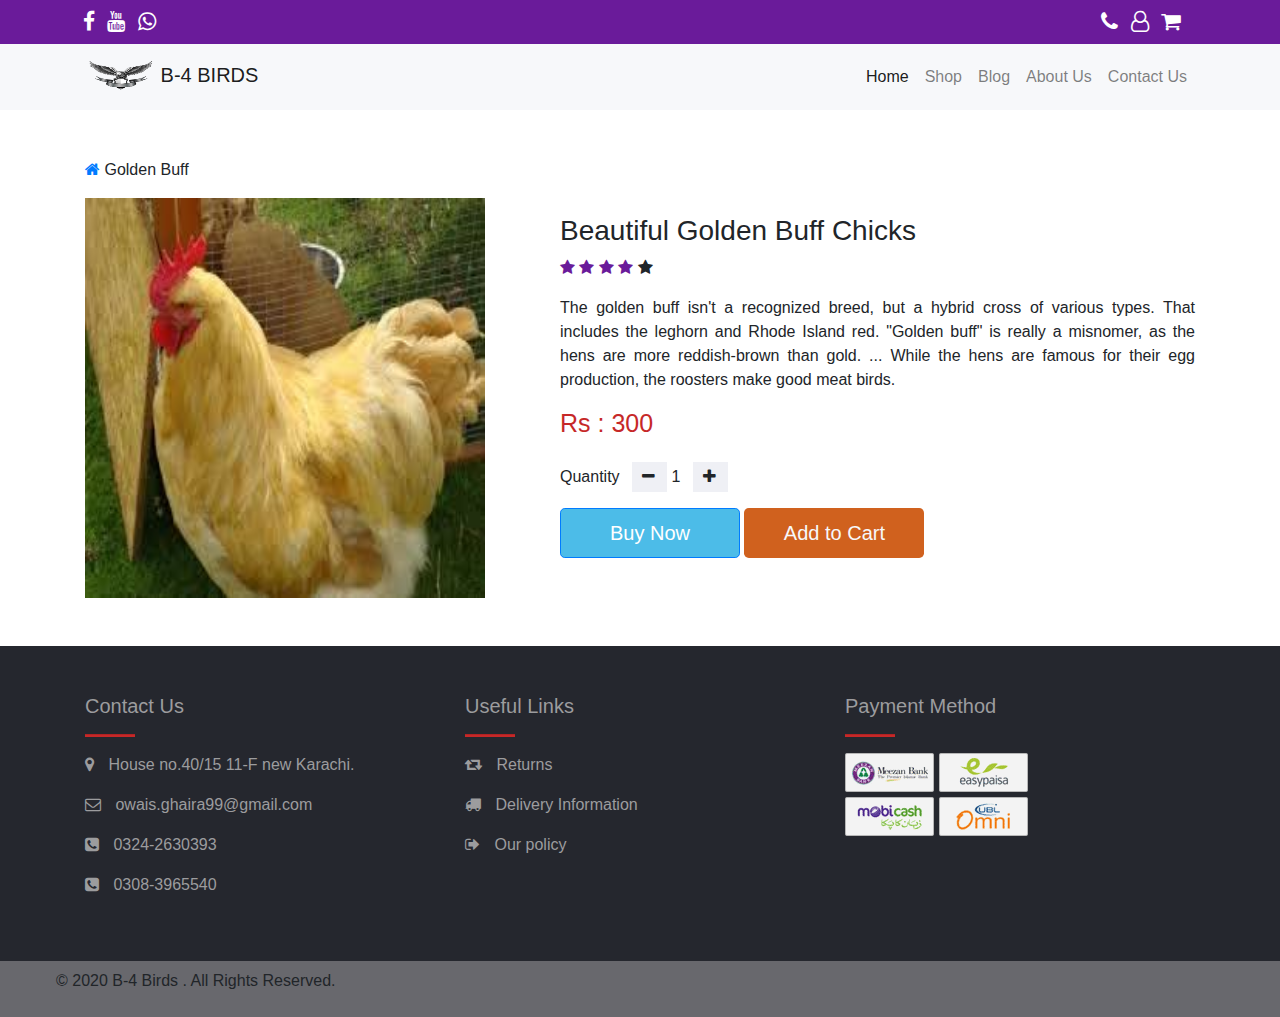
<file: Details-page/buff.html>
<!doctype html>
<html lang="en">

<head>
    <title>B-4 Birds</title>
    <!-- Required meta tags -->
    <meta charset="utf-8">
    <meta name="viewport" content="width=device-width, initial-scale=1, shrink-to-fit=no">

    <!-- Bootstrap CSS -->

    <link rel="stylesheet" href="https://cdnjs.cloudflare.com/ajax/libs/font-awesome/4.7.0/css/font-awesome.min.css">
    <link rel="stylesheet" href="https://stackpath.bootstrapcdn.com/bootstrap/4.3.1/css/bootstrap.min.css"
        integrity="sha384-ggOyR0iXCbMQv3Xipma34MD+dH/1fQ784/j6cY/iJTQUOhcWr7x9JvoRxT2MZw1T" crossorigin="anonymous">
    <link rel="stylesheet" href="../style.css">
</head>

<body>
    <!-- top-bar ... -->
    <div class="container-fluid navb">
        <div class="container navb">
            <div class="icons">
                <i class="fa fa-facebook fa-lg"></i>
                <i class="fa fa-youtube fa-lg"></i>
                <i class="fa fa-whatsapp fa-lg"></i>
            </div>
            <div class="call pr-4">
                <i class="fa fa-phone fa-lg" aria-hidden="true"></i>
                <i class="fa fa-user-o fa-lg" aria-hidden="true"></i>
                <i class="fa fa-shopping-cart fa-lg" aria-hidden="true"></i>
            </div>
        </div>
    </div>
    <!-- nav-bar start... -->
    <nav class="navbar navbar-expand-lg navbar-light bg-light sticky-top">
        <div class="container">
            <a class="navbar-brand" href="../index.html"> <img width="70px" height="40px" src="../images/logo.png" alt=""> B-4 BIRDS</a>
            <button class="navbar-toggler" type="button" data-toggle="collapse" data-target="#navbarText"
                aria-controls="navbarText" aria-expanded="false" aria-label="Toggle navigation">
                <span class="navbar-toggler-icon"></span>
            </button>
            <div class="collapse navbar-collapse" id="navbarText">
                <ul class="navbar-nav ml-auto">
                    <li class="nav-item active">
                        <a class="nav-link" href="../index.html">Home <span class="sr-only">(current)</span></a>
                    </li>
                    <li class="nav-item">
                        <a class="nav-link" href="../main-pages/shop.html">Shop</a>
                    </li>
                    <li class="nav-item">
                        <a class="nav-link" href="../main-pages/blog.html">Blog</a>
                    </li>
                    <li class="nav-item">
                        <a class="nav-link" href="../main-pages/about.html">About Us</a>
                    </li>
                    <li class="nav-item">
                        <a class="nav-link" href="../main-pages/contact.html">Contact Us</a>
                    </li>
                </ul>
            </div>
        </div>
    </nav>

    <!-- decription start../?. -->

    <div class="red mt-5">
        <div class="container">
            <a href="../index.html"><i class="fa fa-home" aria-hidden="true"></i></a>


            Golden Buff

            <div class="row mt-3 mb-5">
                <div class="col-lg-5 col-12">
                    <img width="400px" height="400px" src="../images/buff.jpeg" alt="">
                </div>
                <div class="col-lg-7 col-12">
                    <h3 class="mt-3">Beautiful Golden Buff Chicks</h3>
                    <div class="star">
                        <span class="fa fa-star checked"></span>
                        <span class="fa fa-star checked"></span>
                        <span class="fa fa-star checked"></span>
                        <span class="fa fa-star checked"></span>
                        <span class="fa fa-star"></span>
                    </div>
                    <p class="text-justify pt-3">The golden buff isn't a recognized breed, but a hybrid cross of various
                        types. That includes the leghorn and Rhode Island red. "Golden buff" is really a misnomer, as
                        the hens are more reddish-brown than gold. ... While the hens are famous for their egg
                        production, the roosters make good meat birds.</p>
                    <h3 class="text-success">Rs : 300</h3>
                    <div class="mt-4">
                        Quantity
                        <i class="fa fa-minus ml-2" aria-hidden="true"></i> 1
                        <i class="fa fa-plus ml-2" aria-hidden="true"></i>
                    </div>
                    <div class="bt mt-3">
                        <button type="button" class="btn btn-primary btn-lg">Buy Now</button>
                        <button type="button" class="btn btn-prima btn-lg">Add to Cart</button>


                    </div>

                </div>

            </div>
        </div>

    </div>


    <!-- footer start../. -->
    <div class="footer">
        <div class="container pt-5">
            <div class="row">
                <div class="col-lg-4 col-md-4 col-12 mb-5">
                    <h5>Contact Us</h5>
                    <hr class="line">
                    <p><i class="fa fa-map-marker" aria-hidden="true"></i>
                        House no.40/15 11-F new Karachi.
                    </p>
                    <p><i class="fa fa-envelope-o" aria-hidden="true"></i>
                        owais.ghaira99@gmail.com
                    </p>
                    <p><i class="fa fa-phone-square" aria-hidden="true"></i>
                        0324-2630393
                    </p>
                    <p><i class="fa fa-phone-square" aria-hidden="true"></i>
                        0308-3965540
                    </p>

                </div>
                <div class="col-lg-4 col-md-4 col-12 mb-5">
                    <h5>Useful Links</h5>
                    <hr class="line">
                    <p><i class="fa fa-retweet" aria-hidden="true"></i>
                        Returns
                    </p>
                    <p><i class="fa fa-truck" aria-hidden="true"></i>
                        Delivery Information
                    </p>
                    <p><i class="fa fa-sign-out" aria-hidden="true"></i>
                        Our policy
                    </p>


                </div>
                <div class="col-lg-4 col-md-4 col-12 mb-5">
                    <h5>Payment Method</h5>
                    <hr class="line">
                    <img src="../images/banks.png" alt="">

                </div>

            </div>

        </div>

    </div>
    <div class="end p-2">
        <p class="pl-5"> © 2020 B-4 Birds . All Rights Reserved.</p>

    </div>


    <!-- Optional JavaScript -->
    <!-- jQuery first, then Popper.js, then Bootstrap JS -->
    <script src="https://code.jquery.com/jquery-3.3.1.slim.min.js"
        integrity="sha384-q8i/X+965DzO0rT7abK41JStQIAqVgRVzpbzo5smXKp4YfRvH+8abtTE1Pi6jizo"
        crossorigin="anonymous"></script>
    <script src="https://cdnjs.cloudflare.com/ajax/libs/popper.js/1.14.7/umd/popper.min.js"
        integrity="sha384-UO2eT0CpHqdSJQ6hJty5KVphtPhzWj9WO1clHTMGa3JDZwrnQq4sF86dIHNDz0W1"
        crossorigin="anonymous"></script>
    <script src="https://stackpath.bootstrapcdn.com/bootstrap/4.3.1/js/bootstrap.min.js"
        integrity="sha384-JjSmVgyd0p3pXB1rRibZUAYoIIy6OrQ6VrjIEaFf/nJGzIxFDsf4x0xIM+B07jRM"
        crossorigin="anonymous"></script>
</body>

</html>
</file>
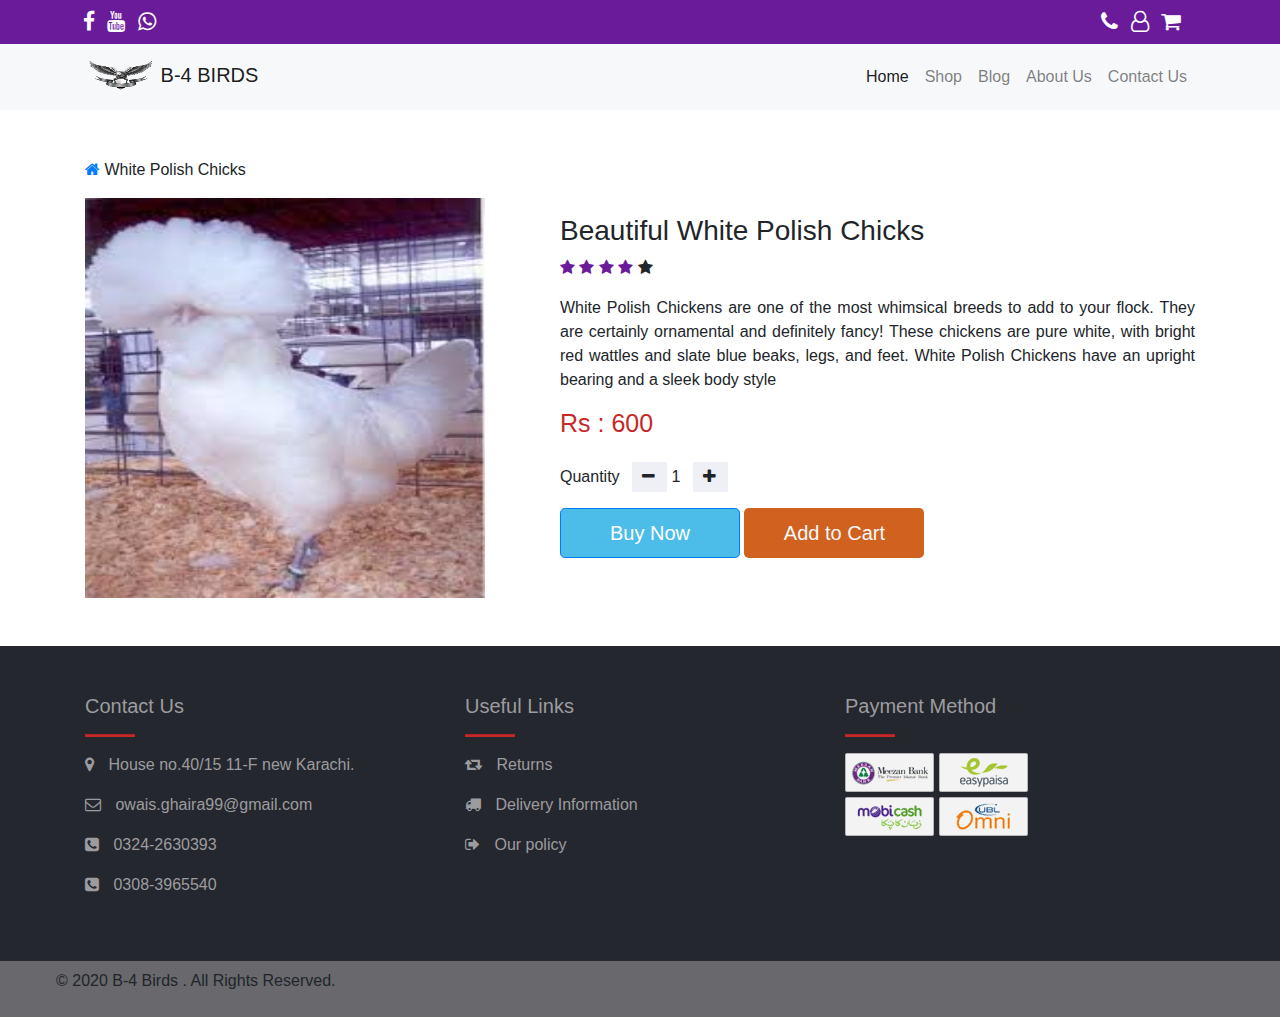
<file: Details-page/polish.html>
<!doctype html>
<html lang="en">

<head>
    <title>B-4 Birds</title>
    <!-- Required meta tags -->
    <meta charset="utf-8">
    <meta name="viewport" content="width=device-width, initial-scale=1, shrink-to-fit=no">

    <!-- Bootstrap CSS -->

    <link rel="stylesheet" href="https://cdnjs.cloudflare.com/ajax/libs/font-awesome/4.7.0/css/font-awesome.min.css">
    <link rel="stylesheet" href="https://stackpath.bootstrapcdn.com/bootstrap/4.3.1/css/bootstrap.min.css"
        integrity="sha384-ggOyR0iXCbMQv3Xipma34MD+dH/1fQ784/j6cY/iJTQUOhcWr7x9JvoRxT2MZw1T" crossorigin="anonymous">
    <link rel="stylesheet" href="../style.css">
</head>

<body>
    <!-- top-bar ... -->
    <div class="container-fluid navb">
        <div class="container navb">
            <div class="icons">
                <i class="fa fa-facebook fa-lg"></i>
                <i class="fa fa-youtube fa-lg"></i>
                <i class="fa fa-whatsapp fa-lg"></i>
            </div>
            <div class="call pr-4">
                <i class="fa fa-phone fa-lg" aria-hidden="true"></i>
                <i class="fa fa-user-o fa-lg" aria-hidden="true"></i>
                <i class="fa fa-shopping-cart fa-lg" aria-hidden="true"></i>
            </div>
        </div>
    </div>
    <!-- nav-bar start... -->
    <nav class="navbar navbar-expand-lg navbar-light bg-light sticky-top">
        <div class="container">
            <a class="navbar-brand" href="../index.html"> <img width="70px" height="40px" src="../images/logo.png" alt=""> B-4 BIRDS</a>
            <button class="navbar-toggler" type="button" data-toggle="collapse" data-target="#navbarText"
                aria-controls="navbarText" aria-expanded="false" aria-label="Toggle navigation">
                <span class="navbar-toggler-icon"></span>
            </button>
            <div class="collapse navbar-collapse" id="navbarText">
                <ul class="navbar-nav ml-auto">
                    <li class="nav-item active">
                        <a class="nav-link" href="../index.html">Home <span class="sr-only">(current)</span></a>
                    </li>
                    <li class="nav-item">
                        <a class="nav-link" href="../main-pages/shop.html">Shop</a>
                    </li>
                    <li class="nav-item">
                        <a class="nav-link" href="../main-pages/blog.html">Blog</a>
                    </li>
                    <li class="nav-item">
                        <a class="nav-link" href="../main-pages/about.html">About Us</a>
                    </li>
                    <li class="nav-item">
                        <a class="nav-link" href="../main-pages/contact.html">Contact Us</a>
                    </li>
                </ul>
            </div>
        </div>
    </nav>

    <!-- decription start../?. -->

    <div class="red mt-5">
        <div class="container">
            <a href="../index.html"><i class="fa fa-home" aria-hidden="true"></i></a>


            White Polish Chicks

            <div class="row mt-3 mb-5">
                <div class="col-lg-5 col-12">
                    <img width="400px" height="400px" src="../images/whtpolish.jpeg" alt="">
                </div>
                <div class="col-lg-7 col-12">
                    <h3 class="mt-3">Beautiful White Polish Chicks</h3>
                    <div class="star">
                        <span class="fa fa-star checked"></span>
                        <span class="fa fa-star checked"></span>
                        <span class="fa fa-star checked"></span>
                        <span class="fa fa-star checked"></span>
                        <span class="fa fa-star"></span>
                    </div>
                    <p class="text-justify pt-3">White Polish Chickens are one of the most whimsical breeds to add to
                        your flock. They are certainly ornamental and definitely fancy! These chickens are pure white,
                        with bright red wattles and slate blue beaks, legs, and feet. White Polish Chickens have an
                        upright bearing and a sleek body style</p>
                    <h3 class="text-success">Rs : 600</h3>
                    <div class="mt-4">
                        Quantity
                        <i class="fa fa-minus ml-2" aria-hidden="true"></i> 1
                        <i class="fa fa-plus ml-2" aria-hidden="true"></i>
                    </div>
                    <div class="bt mt-3">
                        <button type="button" class="btn btn-primary btn-lg">Buy Now</button>
                        <button type="button" class="btn btn-prima btn-lg">Add to Cart</button>


                    </div>

                </div>

            </div>
        </div>

    </div>


    <!-- footer start../. -->
    <div class="footer">
        <div class="container pt-5">
            <div class="row">
                <div class="col-lg-4 col-md-4 col-12 mb-5">
                    <h5>Contact Us</h5>
                    <hr class="line">
                    <p><i class="fa fa-map-marker" aria-hidden="true"></i>
                        House no.40/15 11-F new Karachi.
                    </p>
                    <p><i class="fa fa-envelope-o" aria-hidden="true"></i>
                        owais.ghaira99@gmail.com
                    </p>
                    <p><i class="fa fa-phone-square" aria-hidden="true"></i>
                        0324-2630393
                    </p>
                    <p><i class="fa fa-phone-square" aria-hidden="true"></i>
                        0308-3965540
                    </p>

                </div>
                <div class="col-lg-4 col-md-4 col-12 mb-5">
                    <h5>Useful Links</h5>
                    <hr class="line">
                    <p><i class="fa fa-retweet" aria-hidden="true"></i>
                        Returns
                    </p>
                    <p><i class="fa fa-truck" aria-hidden="true"></i>
                        Delivery Information
                    </p>
                    <p><i class="fa fa-sign-out" aria-hidden="true"></i>
                        Our policy
                    </p>


                </div>
                <div class="col-lg-4 col-md-4 col-12 mb-5">
                    <h5>Payment Method</h5>
                    <hr class="line">
                    <img src="../images/banks.png" alt="">

                </div>

            </div>

        </div>

    </div>
    <div class="end p-2">
        <p class="pl-5"> © 2020 B-4 Birds . All Rights Reserved.</p>

    </div>


    <!-- Optional JavaScript -->
    <!-- jQuery first, then Popper.js, then Bootstrap JS -->
    <script src="https://code.jquery.com/jquery-3.3.1.slim.min.js"
        integrity="sha384-q8i/X+965DzO0rT7abK41JStQIAqVgRVzpbzo5smXKp4YfRvH+8abtTE1Pi6jizo"
        crossorigin="anonymous"></script>
    <script src="https://cdnjs.cloudflare.com/ajax/libs/popper.js/1.14.7/umd/popper.min.js"
        integrity="sha384-UO2eT0CpHqdSJQ6hJty5KVphtPhzWj9WO1clHTMGa3JDZwrnQq4sF86dIHNDz0W1"
        crossorigin="anonymous"></script>
    <script src="https://stackpath.bootstrapcdn.com/bootstrap/4.3.1/js/bootstrap.min.js"
        integrity="sha384-JjSmVgyd0p3pXB1rRibZUAYoIIy6OrQ6VrjIEaFf/nJGzIxFDsf4x0xIM+B07jRM"
        crossorigin="anonymous"></script>
</body>

</html>
</file>
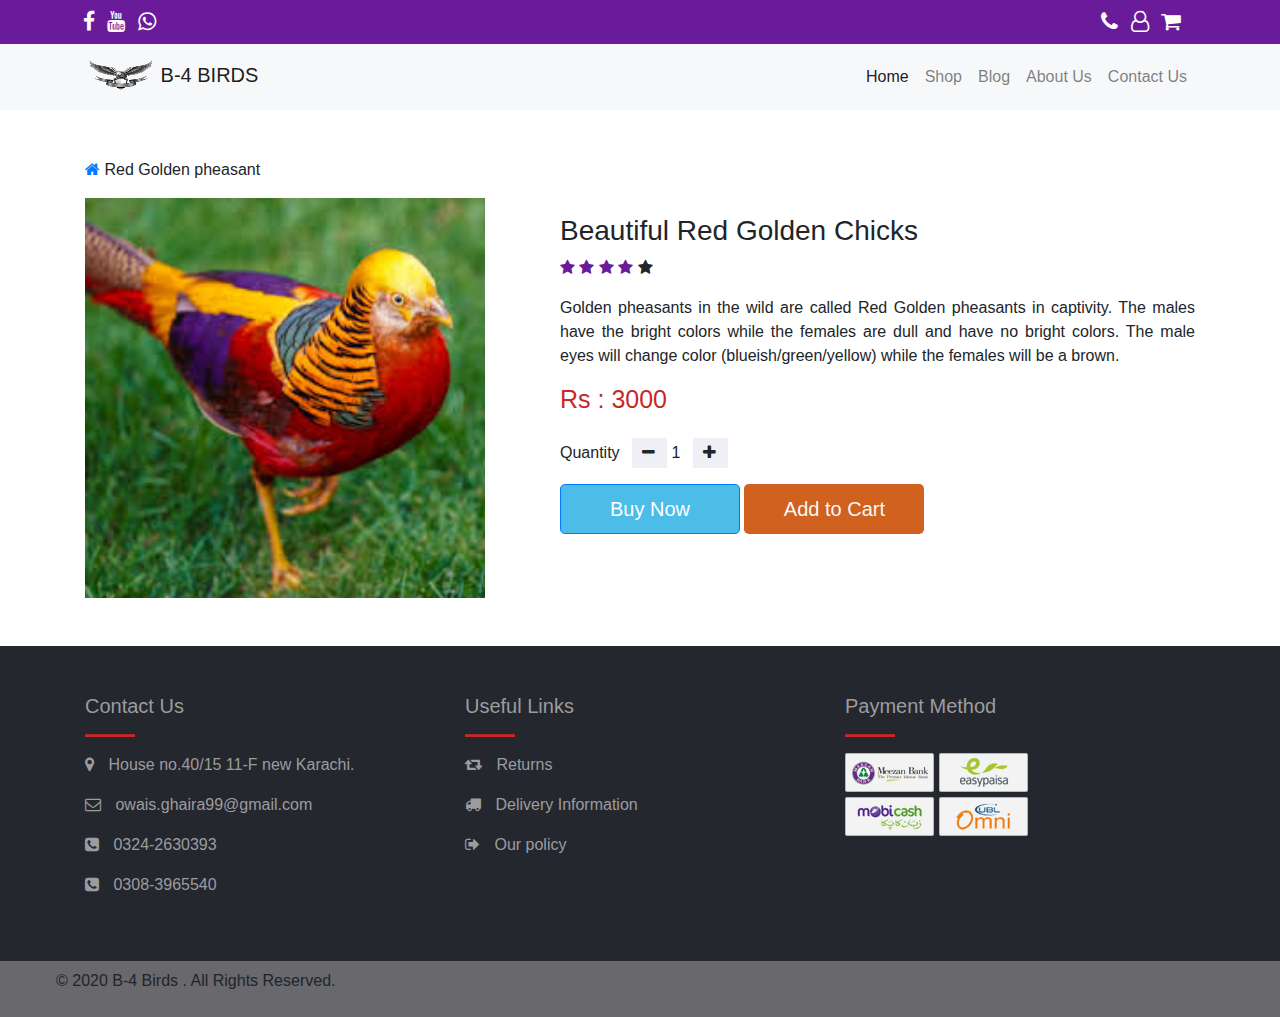
<file: Details-page/redgolden.html>
<!doctype html>
<html lang="en">

<head>
    <title>B-4 Birds</title>
    <!-- Required meta tags -->
    <meta charset="utf-8">
    <meta name="viewport" content="width=device-width, initial-scale=1, shrink-to-fit=no">

    <!-- Bootstrap CSS -->

    <link rel="stylesheet" href="https://cdnjs.cloudflare.com/ajax/libs/font-awesome/4.7.0/css/font-awesome.min.css">
    <link rel="stylesheet" href="https://stackpath.bootstrapcdn.com/bootstrap/4.3.1/css/bootstrap.min.css"
        integrity="sha384-ggOyR0iXCbMQv3Xipma34MD+dH/1fQ784/j6cY/iJTQUOhcWr7x9JvoRxT2MZw1T" crossorigin="anonymous">
    <link rel="stylesheet" href="../style.css">
</head>

<body>
    <!-- top-bar ... -->
    <div class="container-fluid navb">
        <div class="container navb">
            <div class="icons">
                <i class="fa fa-facebook fa-lg"></i>
                <i class="fa fa-youtube fa-lg"></i>
                <i class="fa fa-whatsapp fa-lg"></i>
            </div>
            <div class="call pr-4">
                <i class="fa fa-phone fa-lg" aria-hidden="true"></i>
                <i class="fa fa-user-o fa-lg" aria-hidden="true"></i>
                <i class="fa fa-shopping-cart fa-lg" aria-hidden="true"></i>
            </div>
        </div>
    </div>
    <!-- nav-bar start... -->
    <nav class="navbar navbar-expand-lg navbar-light bg-light sticky-top">
        <div class="container">
            <a class="navbar-brand" href="../index.html"> <img width="70px" height="40px" src="../images/logo.png" alt=""> B-4 BIRDS</a>
            <button class="navbar-toggler" type="button" data-toggle="collapse" data-target="#navbarText"
                aria-controls="navbarText" aria-expanded="false" aria-label="Toggle navigation">
                <span class="navbar-toggler-icon"></span>
            </button>
            <div class="collapse navbar-collapse" id="navbarText">
                <ul class="navbar-nav ml-auto">
                    <li class="nav-item active">
                        <a class="nav-link" href="../index.html">Home <span class="sr-only">(current)</span></a>
                    </li>
                    <li class="nav-item">
                        <a class="nav-link" href="../main-pages/shop.html">Shop</a>
                    </li>
                    <li class="nav-item">
                        <a class="nav-link" href="../main-pages/blog.html">Blog</a>
                    </li>
                    <li class="nav-item">
                        <a class="nav-link" href="../main-pages/about.html">About Us</a>
                    </li>
                    <li class="nav-item">
                        <a class="nav-link" href="../main-pages/contact.html">Contact Us</a>
                    </li>
                </ul>
            </div>
        </div>
    </nav>

    <!-- decription start../?. -->

    <div class="red mt-5">
        <div class="container">
            <a href="../index.html"><i class="fa fa-home" aria-hidden="true"></i></a>
            
            
            Red Golden pheasant

            <div class="row mt-3 mb-5">
                <div class="col-lg-5 col-12">
                    <img class="img-fluid" width="400px" height="400px" src="../images/red-phasant.jpeg" alt="">
                </div>
                <div class="col-lg-7 col-12">
                    <h3 class="mt-3">Beautiful Red Golden Chicks</h3>
                    <div class="star">
                        <span class="fa fa-star checked"></span>
                        <span class="fa fa-star checked"></span>
                        <span class="fa fa-star checked"></span>
                        <span class="fa fa-star checked"></span>
                        <span class="fa fa-star"></span>
                    </div>
                    <p class="text-justify pt-3">Golden pheasants in the wild are called Red Golden pheasants in
                        captivity.
                        The males have the bright colors while the females are dull and have no bright colors.
                        The male eyes will change color (blueish/green/yellow) while the females will be a brown.</p>
                    <h3 class="text-success">Rs : 3000</h3>
                    <div class="mt-4">
                        Quantity
                         <i class="fa fa-minus ml-2" aria-hidden="true"></i>  1 
                         <i class="fa fa-plus ml-2" aria-hidden="true"></i>
                    </div>
                    <div class="bt mt-3">
                        <button type="button" class="btn btn-primary btn-lg">Buy Now</button>
                        <button type="button" class="btn btn-prima btn-lg">Add to Cart</button>


                    </div>

                </div>

            </div>
        </div>

    </div>


    <!-- footer start../. -->
    <div class="footer">
        <div class="container pt-5">
            <div class="row">
                <div class="col-lg-4 col-md-4 col-12 mb-5">
                    <h5>Contact Us</h5>
                    <hr class="line">
                    <p><i class="fa fa-map-marker" aria-hidden="true"></i>
                        House no.40/15 11-F new Karachi.
                    </p>
                    <p><i class="fa fa-envelope-o" aria-hidden="true"></i>
                        owais.ghaira99@gmail.com
                    </p>
                    <p><i class="fa fa-phone-square" aria-hidden="true"></i>
                        0324-2630393
                    </p>
                    <p><i class="fa fa-phone-square" aria-hidden="true"></i>
                        0308-3965540
                    </p>

                </div>
                <div class="col-lg-4 col-md-4 col-12 mb-5">
                    <h5>Useful Links</h5>
                    <hr class="line">
                    <p><i class="fa fa-retweet" aria-hidden="true"></i>
                        Returns
                    </p>
                    <p><i class="fa fa-truck" aria-hidden="true"></i>
                        Delivery Information
                    </p>
                    <p><i class="fa fa-sign-out" aria-hidden="true"></i>
                        Our policy
                    </p>


                </div>
                <div class="col-lg-4 col-md-4 col-12 mb-5">
                    <h5>Payment Method</h5>
                    <hr class="line">
                    <img src="../images/banks.png" alt="">

                </div>

            </div>

        </div>

    </div>
    <div class="end p-2">
        <p class="pl-5"> © 2020 B-4 Birds . All Rights Reserved.</p>

    </div>


    <!-- Optional JavaScript -->
    <!-- jQuery first, then Popper.js, then Bootstrap JS -->
    <script src="https://code.jquery.com/jquery-3.3.1.slim.min.js"
        integrity="sha384-q8i/X+965DzO0rT7abK41JStQIAqVgRVzpbzo5smXKp4YfRvH+8abtTE1Pi6jizo"
        crossorigin="anonymous"></script>
    <script src="https://cdnjs.cloudflare.com/ajax/libs/popper.js/1.14.7/umd/popper.min.js"
        integrity="sha384-UO2eT0CpHqdSJQ6hJty5KVphtPhzWj9WO1clHTMGa3JDZwrnQq4sF86dIHNDz0W1"
        crossorigin="anonymous"></script>
    <script src="https://stackpath.bootstrapcdn.com/bootstrap/4.3.1/js/bootstrap.min.js"
        integrity="sha384-JjSmVgyd0p3pXB1rRibZUAYoIIy6OrQ6VrjIEaFf/nJGzIxFDsf4x0xIM+B07jRM"
        crossorigin="anonymous"></script>
</body>

</html>
</file>
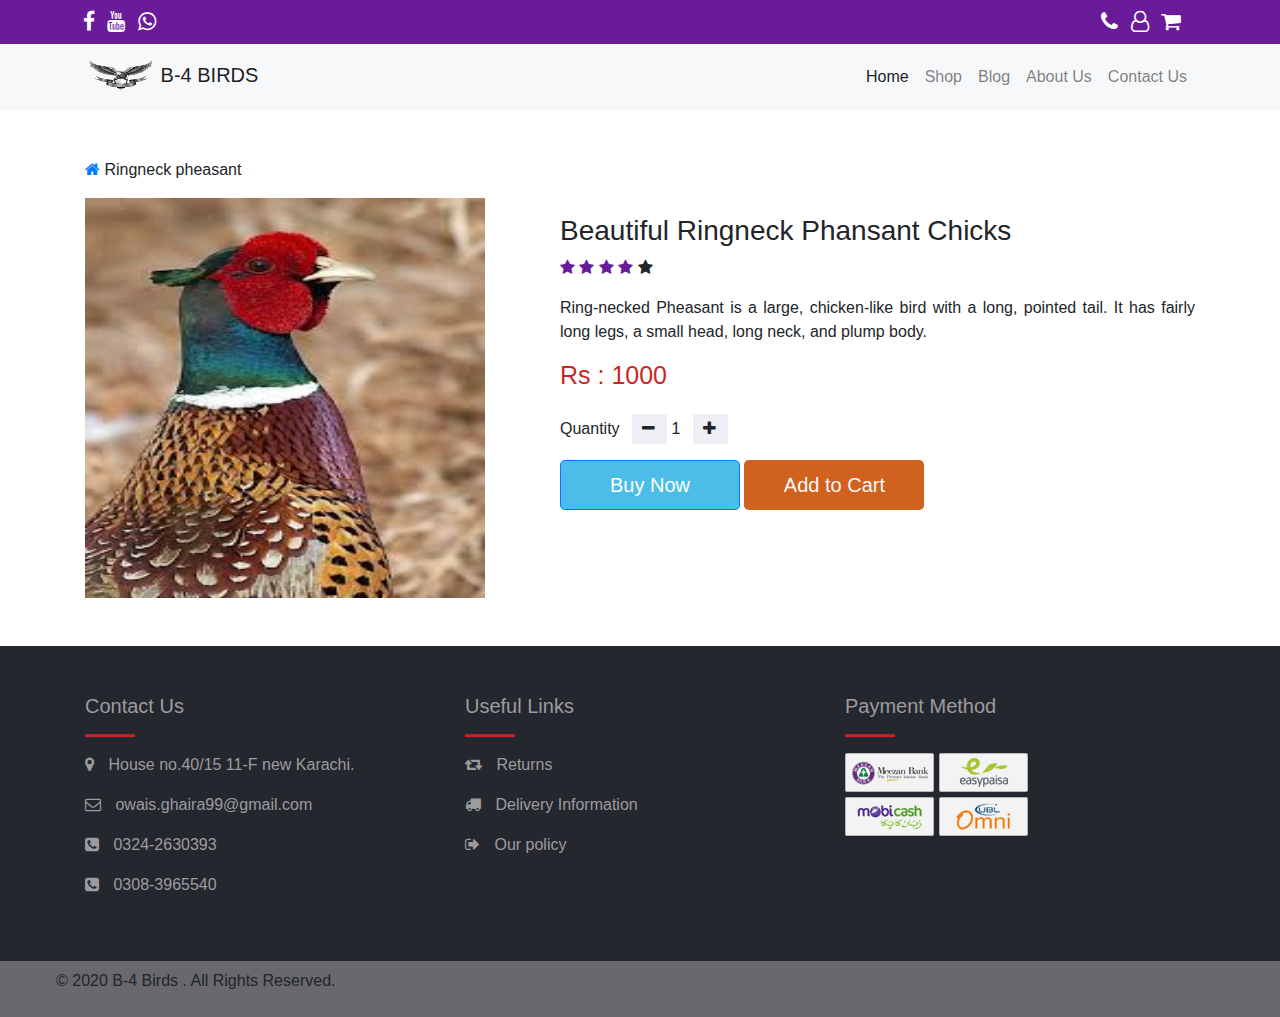
<file: Details-page/ringneck.html>
<!doctype html>
<html lang="en">

<head>
    <title>B-4 Birds</title>
    <!-- Required meta tags -->
    <meta charset="utf-8">
    <meta name="viewport" content="width=device-width, initial-scale=1, shrink-to-fit=no">

    <!-- Bootstrap CSS -->

    <link rel="stylesheet" href="https://cdnjs.cloudflare.com/ajax/libs/font-awesome/4.7.0/css/font-awesome.min.css">
    <link rel="stylesheet" href="https://stackpath.bootstrapcdn.com/bootstrap/4.3.1/css/bootstrap.min.css"
        integrity="sha384-ggOyR0iXCbMQv3Xipma34MD+dH/1fQ784/j6cY/iJTQUOhcWr7x9JvoRxT2MZw1T" crossorigin="anonymous">
    <link rel="stylesheet" href="../style.css">
</head>

<body>
    <!-- top-bar ... -->
    <div class="container-fluid navb">
        <div class="container navb">
            <div class="icons">
                <i class="fa fa-facebook fa-lg"></i>
                <i class="fa fa-youtube fa-lg"></i>
                <i class="fa fa-whatsapp fa-lg"></i>
            </div>
            <div class="call pr-4">
                <i class="fa fa-phone fa-lg" aria-hidden="true"></i>
                <i class="fa fa-user-o fa-lg" aria-hidden="true"></i>
                <i class="fa fa-shopping-cart fa-lg" aria-hidden="true"></i>
            </div>
        </div>
    </div>
    <!-- nav-bar start... -->
    <nav class="navbar navbar-expand-lg navbar-light bg-light sticky-top">
        <div class="container">
            <a class="navbar-brand" href="../index.html"> <img width="70px" height="40px" src="../images/logo.png"
                    alt=""> B-4 BIRDS</a>
            <button class="navbar-toggler" type="button" data-toggle="collapse" data-target="#navbarText"
                aria-controls="navbarText" aria-expanded="false" aria-label="Toggle navigation">
                <span class="navbar-toggler-icon"></span>
            </button>
            <div class="collapse navbar-collapse" id="navbarText">
                <ul class="navbar-nav ml-auto">
                    <li class="nav-item active">
                        <a class="nav-link" href="../index.html">Home <span class="sr-only">(current)</span></a>
                    </li>
                    <li class="nav-item">
                        <a class="nav-link" href="../main-pages/shop.html">Shop</a>
                    </li>
                    <li class="nav-item">
                        <a class="nav-link" href="../main-pages/blog.html">Blog</a>
                    </li>
                    <li class="nav-item">
                        <a class="nav-link" href="../main-pages/about.html">About Us</a>
                    </li>
                    <li class="nav-item">
                        <a class="nav-link" href="../main-pages/contact.html">Contact Us</a>
                    </li>
                </ul>
            </div>
        </div>
    </nav>

    <!-- decription start../?. -->

    <div class="red mt-5">
        <div class="container">
            <a href="../index.html"><i class="fa fa-home" aria-hidden="true"></i></a>


            Ringneck pheasant

            <div class="row mt-3 mb-5">
                <div class="col-lg-5 col-12">
                    <img width="400px" height="400px" src="../images/ringneck.jpeg" alt="">
                </div>
                <div class="col-lg-7 col-12">
                    <h3 class="mt-3">Beautiful Ringneck Phansant Chicks</h3>
                    <div class="star">
                        <span class="fa fa-star checked"></span>
                        <span class="fa fa-star checked"></span>
                        <span class="fa fa-star checked"></span>
                        <span class="fa fa-star checked"></span>
                        <span class="fa fa-star"></span>
                    </div>
                    <p class="text-justify pt-3">Ring-necked Pheasant is a large, chicken-like bird with a long, pointed
                        tail. It has fairly long legs, a small head, long neck, and plump body.</p>
                    <h3 class="text-success">Rs : 1000</h3>
                    <div class="mt-4">
                        Quantity
                        <i class="fa fa-minus ml-2" aria-hidden="true"></i> 1
                        <i class="fa fa-plus ml-2" aria-hidden="true"></i>
                    </div>
                    <div class="bt mt-3">
                        <button type="button" class="btn btn-primary btn-lg">Buy Now</button>
                        <button type="button" class="btn btn-prima btn-lg">Add to Cart</button>


                    </div>

                </div>

            </div>
        </div>

    </div>


    <!-- footer start../. -->
    <div class="footer">
        <div class="container pt-5">
            <div class="row">
                <div class="col-lg-4 col-md-4 col-12 mb-5">
                    <h5>Contact Us</h5>
                    <hr class="line">
                    <p><i class="fa fa-map-marker" aria-hidden="true"></i>
                        House no.40/15 11-F new Karachi.
                    </p>
                    <p><i class="fa fa-envelope-o" aria-hidden="true"></i>
                        owais.ghaira99@gmail.com
                    </p>
                    <p><i class="fa fa-phone-square" aria-hidden="true"></i>
                        0324-2630393
                    </p>
                    <p><i class="fa fa-phone-square" aria-hidden="true"></i>
                        0308-3965540
                    </p>

                </div>
                <div class="col-lg-4 col-md-4 col-12 mb-5">
                    <h5>Useful Links</h5>
                    <hr class="line">
                    <p><i class="fa fa-retweet" aria-hidden="true"></i>
                        Returns
                    </p>
                    <p><i class="fa fa-truck" aria-hidden="true"></i>
                        Delivery Information
                    </p>
                    <p><i class="fa fa-sign-out" aria-hidden="true"></i>
                        Our policy
                    </p>


                </div>
                <div class="col-lg-4 col-md-4 col-12 mb-5">
                    <h5>Payment Method</h5>
                    <hr class="line">
                    <img src="../images/banks.png" alt="">

                </div>

            </div>

        </div>

    </div>
    <div class="end p-2">
        <p class="pl-5"> © 2020 B-4 Birds . All Rights Reserved.</p>

    </div>


    <!-- Optional JavaScript -->
    <!-- jQuery first, then Popper.js, then Bootstrap JS -->
    <script src="https://code.jquery.com/jquery-3.3.1.slim.min.js"
        integrity="sha384-q8i/X+965DzO0rT7abK41JStQIAqVgRVzpbzo5smXKp4YfRvH+8abtTE1Pi6jizo"
        crossorigin="anonymous"></script>
    <script src="https://cdnjs.cloudflare.com/ajax/libs/popper.js/1.14.7/umd/popper.min.js"
        integrity="sha384-UO2eT0CpHqdSJQ6hJty5KVphtPhzWj9WO1clHTMGa3JDZwrnQq4sF86dIHNDz0W1"
        crossorigin="anonymous"></script>
    <script src="https://stackpath.bootstrapcdn.com/bootstrap/4.3.1/js/bootstrap.min.js"
        integrity="sha384-JjSmVgyd0p3pXB1rRibZUAYoIIy6OrQ6VrjIEaFf/nJGzIxFDsf4x0xIM+B07jRM"
        crossorigin="anonymous"></script>
</body>

</html>
</file>
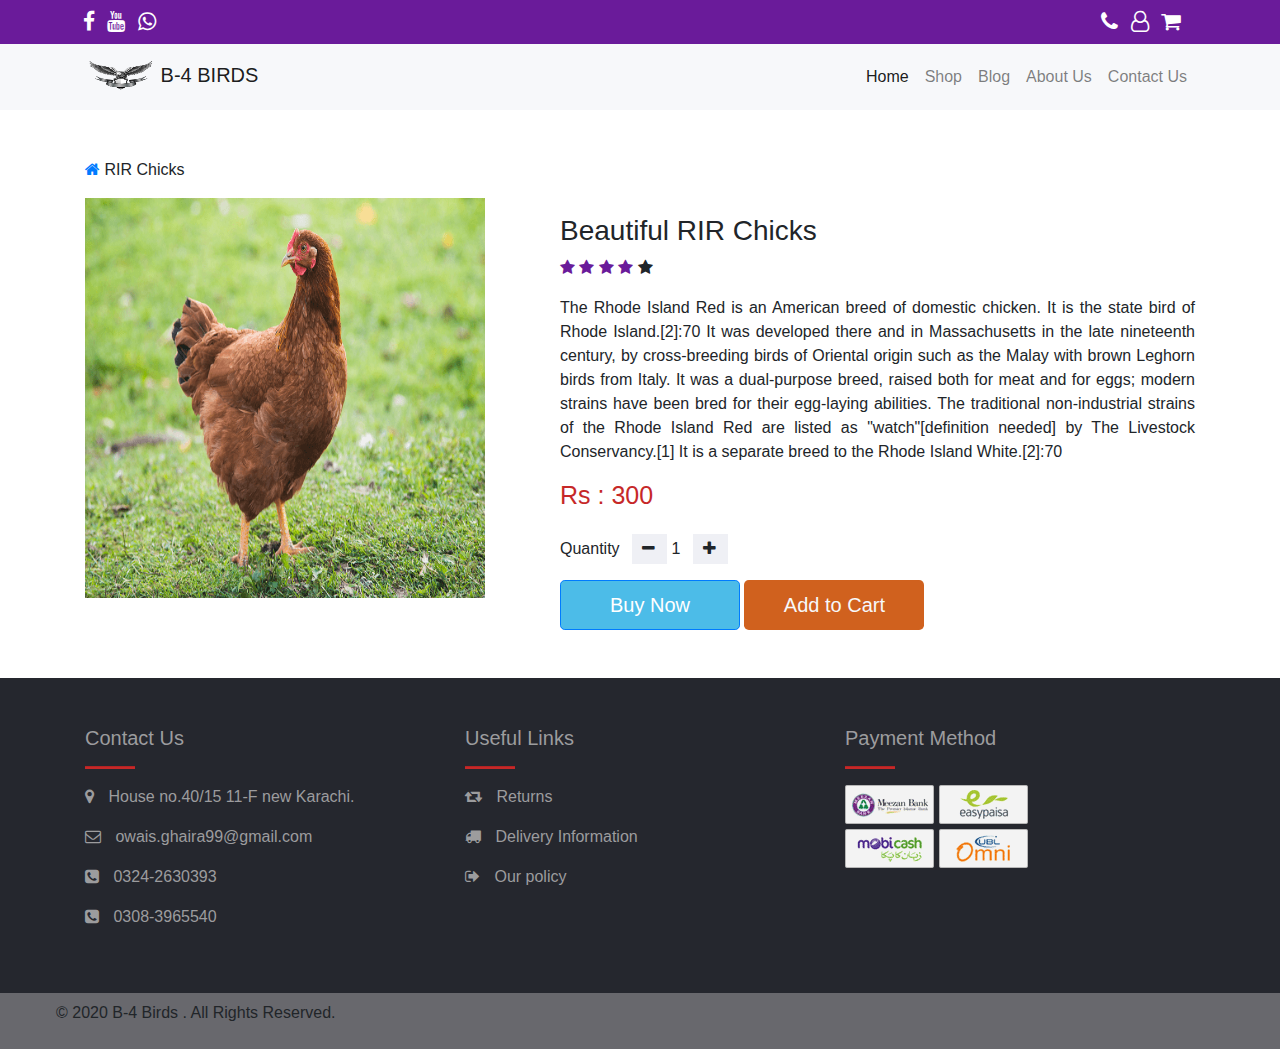
<file: Details-page/rir.html>
<!doctype html>
<html lang="en">

<head>
    <title>B-4 Birds</title>
    <!-- Required meta tags -->
    <meta charset="utf-8">
    <meta name="viewport" content="width=device-width, initial-scale=1, shrink-to-fit=no">

    <!-- Bootstrap CSS -->

    <link rel="stylesheet" href="https://cdnjs.cloudflare.com/ajax/libs/font-awesome/4.7.0/css/font-awesome.min.css">
    <link rel="stylesheet" href="https://stackpath.bootstrapcdn.com/bootstrap/4.3.1/css/bootstrap.min.css"
        integrity="sha384-ggOyR0iXCbMQv3Xipma34MD+dH/1fQ784/j6cY/iJTQUOhcWr7x9JvoRxT2MZw1T" crossorigin="anonymous">
    <link rel="stylesheet" href="../style.css">
</head>

<body>
    <!-- top-bar ... -->
    <div class="container-fluid navb">
        <div class="container navb">
            <div class="icons">
                <i class="fa fa-facebook fa-lg"></i>
                <i class="fa fa-youtube fa-lg"></i>
                <i class="fa fa-whatsapp fa-lg"></i>
            </div>
            <div class="call pr-4">
                <i class="fa fa-phone fa-lg" aria-hidden="true"></i>
                <i class="fa fa-user-o fa-lg" aria-hidden="true"></i>
                <i class="fa fa-shopping-cart fa-lg" aria-hidden="true"></i>
            </div>
        </div>
    </div>
    <!-- nav-bar start... -->
    <nav class="navbar navbar-expand-lg navbar-light bg-light sticky-top">
        <div class="container">
            <a class="navbar-brand" href="../index.html"> <img width="70px" height="40px" src="../images/logo.png" alt=""> B-4 BIRDS</a>
            <button class="navbar-toggler" type="button" data-toggle="collapse" data-target="#navbarText"
                aria-controls="navbarText" aria-expanded="false" aria-label="Toggle navigation">
                <span class="navbar-toggler-icon"></span>
            </button>
            <div class="collapse navbar-collapse" id="navbarText">
                <ul class="navbar-nav ml-auto">
                    <li class="nav-item active">
                        <a class="nav-link" href="../index.html">Home <span class="sr-only">(current)</span></a>
                    </li>
                    <li class="nav-item">
                        <a class="nav-link" href="../main-pages/shop.html">Shop</a>
                    </li>
                    <li class="nav-item">
                        <a class="nav-link" href="../main-pages/blog.html">Blog</a>
                    </li>
                    <li class="nav-item">
                        <a class="nav-link" href="../main-pages/about.html">About Us</a>
                    </li>
                    <li class="nav-item">
                        <a class="nav-link" href="../main-pages/contact.html">Contact Us</a>
                    </li>
                </ul>
            </div>
        </div>
    </nav>

    <!-- decription start../?. -->

    <div class="red mt-5">
        <div class="container">
            <a href="../index.html"><i class="fa fa-home" aria-hidden="true"></i></a>


            RIR Chicks

            <div class="row mt-3 mb-5">
                <div class="col-lg-5 col-12">
                    <img width="400px" height="400px" src="../images/rir.png" alt="">
                </div>
                <div class="col-lg-7 col-12">
                    <h3 class="mt-3">Beautiful RIR Chicks</h3>
                    <div class="star">
                        <span class="fa fa-star checked"></span>
                        <span class="fa fa-star checked"></span>
                        <span class="fa fa-star checked"></span>
                        <span class="fa fa-star checked"></span>
                        <span class="fa fa-star"></span>
                    </div>
                    <p class="text-justify pt-3">The Rhode Island Red is an American breed of domestic chicken. It is
                        the state bird of Rhode Island.[2]:70 It was developed there and in Massachusetts in the late
                        nineteenth century, by cross-breeding birds of Oriental origin such as the Malay with brown
                        Leghorn birds from Italy. It was a dual-purpose breed, raised both for meat and for eggs; modern
                        strains have been bred for their egg-laying abilities. The traditional non-industrial strains of
                        the Rhode Island Red are listed as "watch"[definition needed] by The Livestock Conservancy.[1]
                        It is a separate breed to the Rhode Island White.[2]:70</p>
                    <h3 class="text-success">Rs : 300</h3>
                    <div class="mt-4">
                        Quantity
                        <i class="fa fa-minus ml-2" aria-hidden="true"></i> 1
                        <i class="fa fa-plus ml-2" aria-hidden="true"></i>
                    </div>
                    <div class="bt mt-3">
                        <button type="button" class="btn btn-primary btn-lg">Buy Now</button>
                        <button type="button" class="btn btn-prima btn-lg">Add to Cart</button>


                    </div>

                </div>

            </div>
        </div>

    </div>


    <!-- footer start../. -->
    <div class="footer">
        <div class="container pt-5">
            <div class="row">
                <div class="col-lg-4 col-md-4 col-12 mb-5">
                    <h5>Contact Us</h5>
                    <hr class="line">
                    <p><i class="fa fa-map-marker" aria-hidden="true"></i>
                        House no.40/15 11-F new Karachi.
                    </p>
                    <p><i class="fa fa-envelope-o" aria-hidden="true"></i>
                        owais.ghaira99@gmail.com
                    </p>
                    <p><i class="fa fa-phone-square" aria-hidden="true"></i>
                        0324-2630393
                    </p>
                    <p><i class="fa fa-phone-square" aria-hidden="true"></i>
                        0308-3965540
                    </p>

                </div>
                <div class="col-lg-4 col-md-4 col-12 mb-5">
                    <h5>Useful Links</h5>
                    <hr class="line">
                    <p><i class="fa fa-retweet" aria-hidden="true"></i>
                        Returns
                    </p>
                    <p><i class="fa fa-truck" aria-hidden="true"></i>
                        Delivery Information
                    </p>
                    <p><i class="fa fa-sign-out" aria-hidden="true"></i>
                        Our policy
                    </p>


                </div>
                <div class="col-lg-4 col-md-4 col-12 mb-5">
                    <h5>Payment Method</h5>
                    <hr class="line">
                    <img src="../images/banks.png" alt="">

                </div>

            </div>

        </div>

    </div>
    <div class="end p-2">
        <p class="pl-5"> © 2020 B-4 Birds . All Rights Reserved.</p>

    </div>


    <!-- Optional JavaScript -->
    <!-- jQuery first, then Popper.js, then Bootstrap JS -->
    <script src="https://code.jquery.com/jquery-3.3.1.slim.min.js"
        integrity="sha384-q8i/X+965DzO0rT7abK41JStQIAqVgRVzpbzo5smXKp4YfRvH+8abtTE1Pi6jizo"
        crossorigin="anonymous"></script>
    <script src="https://cdnjs.cloudflare.com/ajax/libs/popper.js/1.14.7/umd/popper.min.js"
        integrity="sha384-UO2eT0CpHqdSJQ6hJty5KVphtPhzWj9WO1clHTMGa3JDZwrnQq4sF86dIHNDz0W1"
        crossorigin="anonymous"></script>
    <script src="https://stackpath.bootstrapcdn.com/bootstrap/4.3.1/js/bootstrap.min.js"
        integrity="sha384-JjSmVgyd0p3pXB1rRibZUAYoIIy6OrQ6VrjIEaFf/nJGzIxFDsf4x0xIM+B07jRM"
        crossorigin="anonymous"></script>
</body>

</html>
</file>
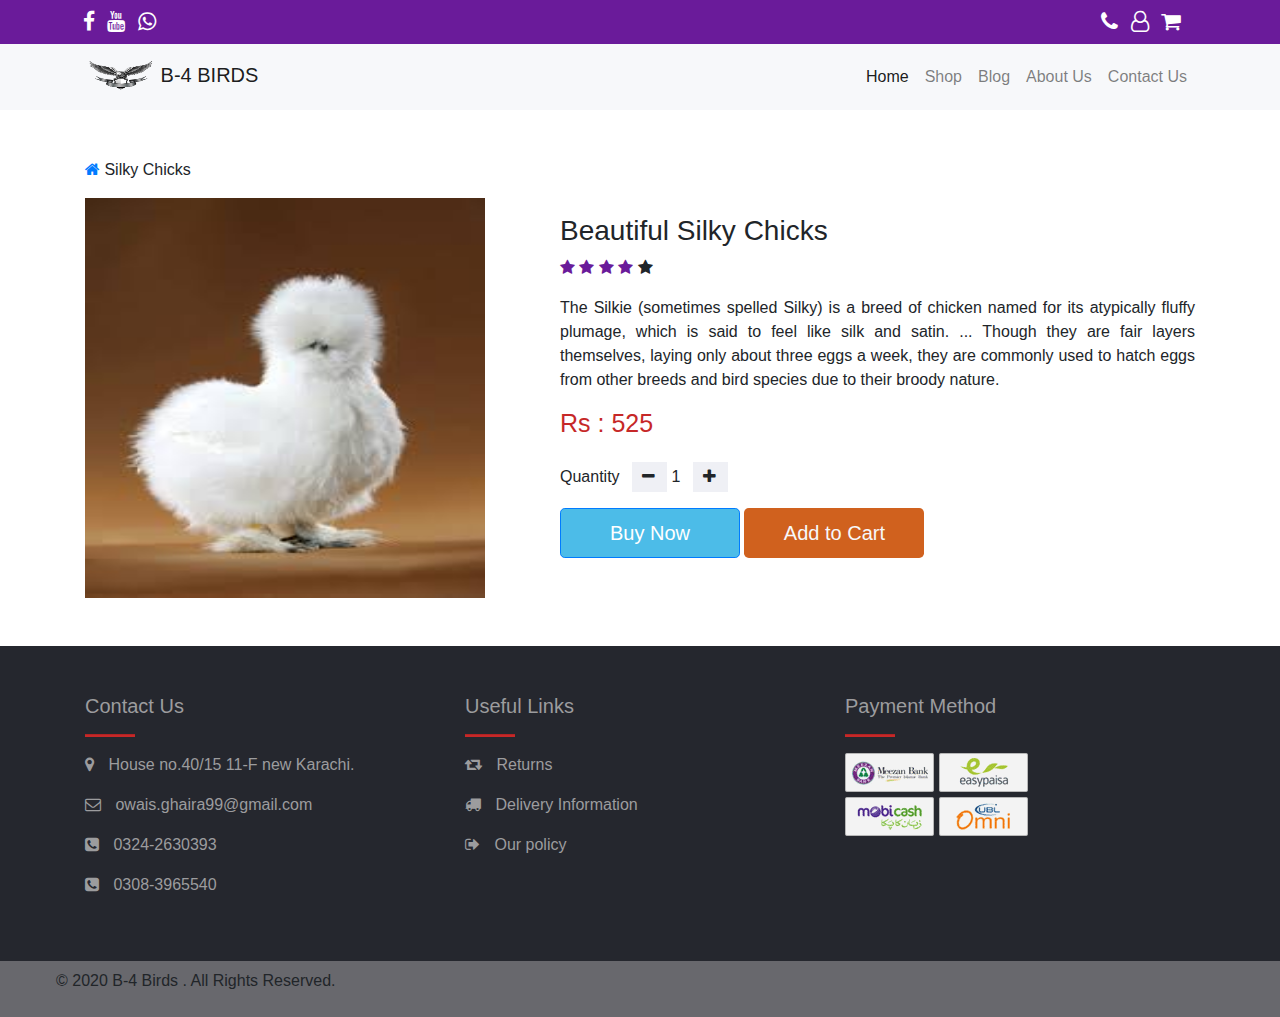
<file: Details-page/silky.html>
<!doctype html>
<html lang="en">

<head>
    <title>B-4 Birds</title>
    <!-- Required meta tags -->
    <meta charset="utf-8">
    <meta name="viewport" content="width=device-width, initial-scale=1, shrink-to-fit=no">

    <!-- Bootstrap CSS -->

    <link rel="stylesheet" href="https://cdnjs.cloudflare.com/ajax/libs/font-awesome/4.7.0/css/font-awesome.min.css">
    <link rel="stylesheet" href="https://stackpath.bootstrapcdn.com/bootstrap/4.3.1/css/bootstrap.min.css"
        integrity="sha384-ggOyR0iXCbMQv3Xipma34MD+dH/1fQ784/j6cY/iJTQUOhcWr7x9JvoRxT2MZw1T" crossorigin="anonymous">
    <link rel="stylesheet" href="../style.css">
</head>

<body>
    <!-- top-bar ... -->
    <div class="container-fluid navb">
        <div class="container navb">
            <div class="icons">
                <i class="fa fa-facebook fa-lg"></i>
                <i class="fa fa-youtube fa-lg"></i>
                <i class="fa fa-whatsapp fa-lg"></i>
            </div>
            <div class="call pr-4">
                <i class="fa fa-phone fa-lg" aria-hidden="true"></i>
                <i class="fa fa-user-o fa-lg" aria-hidden="true"></i>
                <i class="fa fa-shopping-cart fa-lg" aria-hidden="true"></i>
            </div>
        </div>
    </div>
    <!-- nav-bar start... -->
    <nav class="navbar navbar-expand-lg navbar-light bg-light sticky-top">
        <div class="container">
            <a class="navbar-brand" href="../index.html"> <img width="70px" height="40px" src="../images/logo.png" alt=""> B-4 BIRDS</a>
            <button class="navbar-toggler" type="button" data-toggle="collapse" data-target="#navbarText"
                aria-controls="navbarText" aria-expanded="false" aria-label="Toggle navigation">
                <span class="navbar-toggler-icon"></span>
            </button>
            <div class="collapse navbar-collapse" id="navbarText">
                <ul class="navbar-nav ml-auto">
                    <li class="nav-item active">
                        <a class="nav-link" href="../index.html">Home <span class="sr-only">(current)</span></a>
                    </li>
                    <li class="nav-item">
                        <a class="nav-link" href="../main-pages/shop.html">Shop</a>
                    </li>
                    <li class="nav-item">
                        <a class="nav-link" href="../main-pages/blog.html">Blog</a>
                    </li>
                    <li class="nav-item">
                        <a class="nav-link" href="../main-pages/about.html">About Us</a>
                    </li>
                    <li class="nav-item">
                        <a class="nav-link" href="../main-pages/contact.html">Contact Us</a>
                    </li>
                </ul>
            </div>
        </div>
    </nav>

    <!-- decription start../?. -->

    <div class="red mt-5">
        <div class="container">
            <a href="../index.html"><i class="fa fa-home" aria-hidden="true"></i></a>


            Silky Chicks

            <div class="row mt-3 mb-5">
                <div class="col-lg-5 col-12">
                    <img width="400px" height="400px" src="../images/silky.jpeg" alt="">
                </div>
                <div class="col-lg-7 col-12">
                    <h3 class="mt-3">Beautiful Silky Chicks</h3>
                    <div class="star">
                        <span class="fa fa-star checked"></span>
                        <span class="fa fa-star checked"></span>
                        <span class="fa fa-star checked"></span>
                        <span class="fa fa-star checked"></span>
                        <span class="fa fa-star"></span>
                    </div>
                    <p class="text-justify pt-3">The Silkie (sometimes spelled Silky) is a breed of chicken named for
                        its atypically fluffy plumage, which is said to feel like silk and satin. ... Though they are
                        fair layers themselves, laying only about three eggs a week, they are commonly used to hatch
                        eggs from other breeds and bird species due to their broody nature.</p>
                    <h3 class="text-success">Rs : 525</h3>
                    <div class="mt-4">
                        Quantity
                        <i class="fa fa-minus ml-2" aria-hidden="true"></i> 1
                        <i class="fa fa-plus ml-2" aria-hidden="true"></i>
                    </div>
                    <div class="bt mt-3">
                        <button type="button" class="btn btn-primary btn-lg">Buy Now</button>
                        <button type="button" class="btn btn-prima btn-lg">Add to Cart</button>


                    </div>

                </div>

            </div>
        </div>

    </div>


    <!-- footer start../. -->
    <div class="footer">
        <div class="container pt-5">
            <div class="row">
                <div class="col-lg-4 col-md-4 col-12 mb-5">
                    <h5>Contact Us</h5>
                    <hr class="line">
                    <p><i class="fa fa-map-marker" aria-hidden="true"></i>
                        House no.40/15 11-F new Karachi.
                    </p>
                    <p><i class="fa fa-envelope-o" aria-hidden="true"></i>
                        owais.ghaira99@gmail.com
                    </p>
                    <p><i class="fa fa-phone-square" aria-hidden="true"></i>
                        0324-2630393
                    </p>
                    <p><i class="fa fa-phone-square" aria-hidden="true"></i>
                        0308-3965540
                    </p>

                </div>
                <div class="col-lg-4 col-md-4 col-12 mb-5">
                    <h5>Useful Links</h5>
                    <hr class="line">
                    <p><i class="fa fa-retweet" aria-hidden="true"></i>
                        Returns
                    </p>
                    <p><i class="fa fa-truck" aria-hidden="true"></i>
                        Delivery Information
                    </p>
                    <p><i class="fa fa-sign-out" aria-hidden="true"></i>
                        Our policy
                    </p>


                </div>
                <div class="col-lg-4 col-md-4 col-12 mb-5">
                    <h5>Payment Method</h5>
                    <hr class="line">
                    <img src="../images/banks.png" alt="">

                </div>

            </div>

        </div>

    </div>
    <div class="end p-2">
        <p class="pl-5"> © 2020 B-4 Birds . All Rights Reserved.</p>

    </div>


    <!-- Optional JavaScript -->
    <!-- jQuery first, then Popper.js, then Bootstrap JS -->
    <script src="https://code.jquery.com/jquery-3.3.1.slim.min.js"
        integrity="sha384-q8i/X+965DzO0rT7abK41JStQIAqVgRVzpbzo5smXKp4YfRvH+8abtTE1Pi6jizo"
        crossorigin="anonymous"></script>
    <script src="https://cdnjs.cloudflare.com/ajax/libs/popper.js/1.14.7/umd/popper.min.js"
        integrity="sha384-UO2eT0CpHqdSJQ6hJty5KVphtPhzWj9WO1clHTMGa3JDZwrnQq4sF86dIHNDz0W1"
        crossorigin="anonymous"></script>
    <script src="https://stackpath.bootstrapcdn.com/bootstrap/4.3.1/js/bootstrap.min.js"
        integrity="sha384-JjSmVgyd0p3pXB1rRibZUAYoIIy6OrQ6VrjIEaFf/nJGzIxFDsf4x0xIM+B07jRM"
        crossorigin="anonymous"></script>
</body>

</html>
</file>
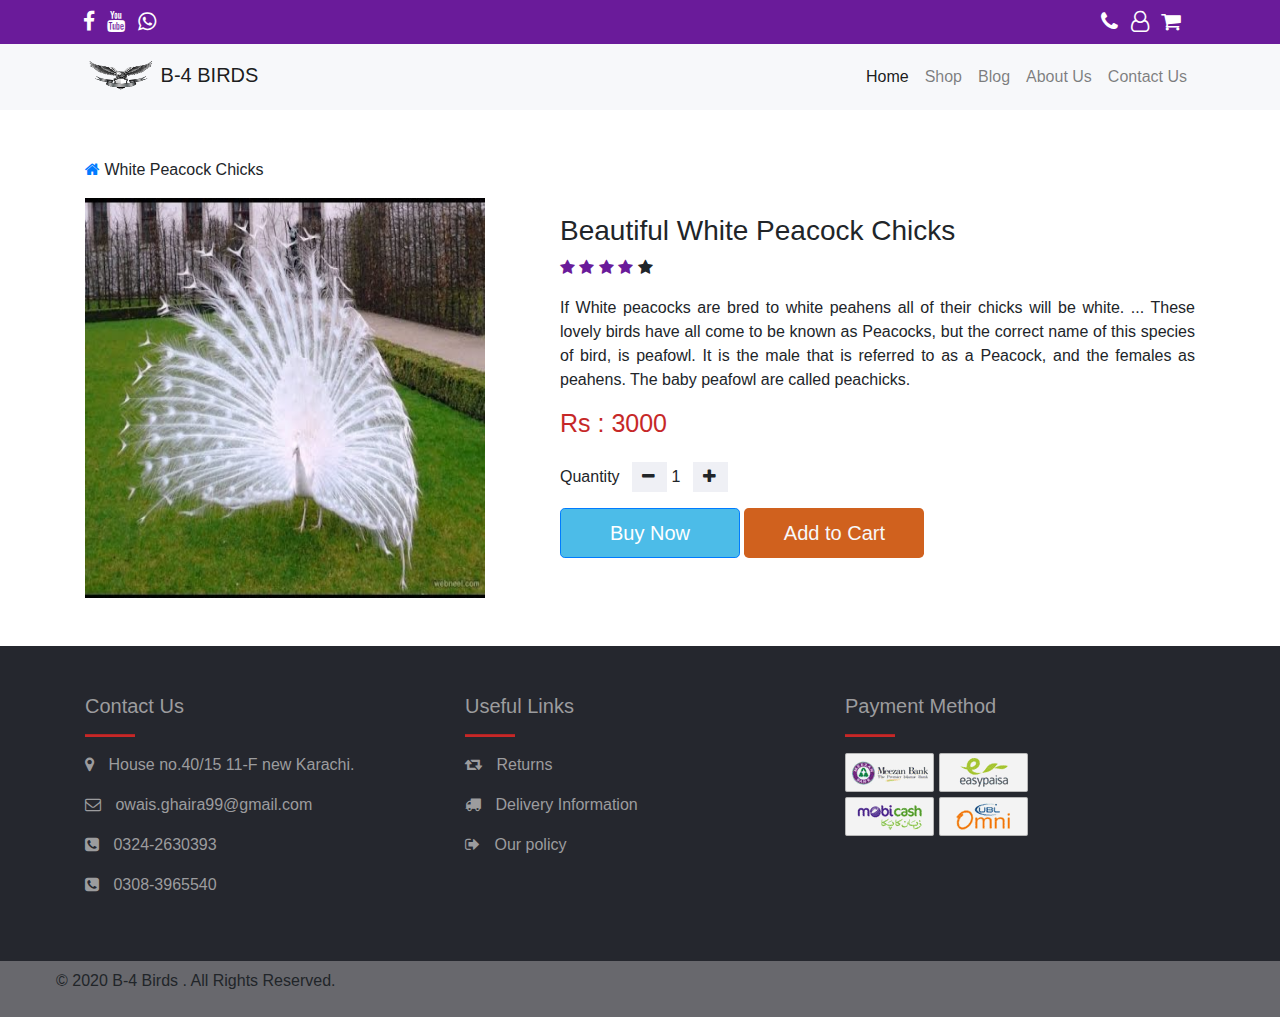
<file: Details-page/whtmor.html>
<!doctype html>
<html lang="en">

<head>
    <title>B-4 Birds</title>
    <!-- Required meta tags -->
    <meta charset="utf-8">
    <meta name="viewport" content="width=device-width, initial-scale=1, shrink-to-fit=no">

    <!-- Bootstrap CSS -->

    <link rel="stylesheet" href="https://cdnjs.cloudflare.com/ajax/libs/font-awesome/4.7.0/css/font-awesome.min.css">
    <link rel="stylesheet" href="https://stackpath.bootstrapcdn.com/bootstrap/4.3.1/css/bootstrap.min.css"
        integrity="sha384-ggOyR0iXCbMQv3Xipma34MD+dH/1fQ784/j6cY/iJTQUOhcWr7x9JvoRxT2MZw1T" crossorigin="anonymous">
    <link rel="stylesheet" href="../style.css">
</head>

<body>
    <!-- top-bar ... -->
    <div class="container-fluid navb">
        <div class="container navb">
            <div class="icons">
                <i class="fa fa-facebook fa-lg"></i>
                <i class="fa fa-youtube fa-lg"></i>
                <i class="fa fa-whatsapp fa-lg"></i>
            </div>
            <div class="call pr-4">
                <i class="fa fa-phone fa-lg" aria-hidden="true"></i>
                <i class="fa fa-user-o fa-lg" aria-hidden="true"></i>
                <i class="fa fa-shopping-cart fa-lg" aria-hidden="true"></i>
            </div>
        </div>
    </div>
    <!-- nav-bar start... -->
    <nav class="navbar navbar-expand-lg navbar-light bg-light sticky-top">
        <div class="container">
            <a class="navbar-brand" href="../index.html"> <img width="70px" height="40px" src="../images/logo.png" alt=""> B-4 BIRDS</a>
            <button class="navbar-toggler" type="button" data-toggle="collapse" data-target="#navbarText"
                aria-controls="navbarText" aria-expanded="false" aria-label="Toggle navigation">
                <span class="navbar-toggler-icon"></span>
            </button>
            <div class="collapse navbar-collapse" id="navbarText">
                <ul class="navbar-nav ml-auto">
                    <li class="nav-item active">
                        <a class="nav-link" href="../index.html">Home <span class="sr-only">(current)</span></a>
                    </li>
                    <li class="nav-item">
                        <a class="nav-link" href="../main-pages/shop.html">Shop</a>
                    </li>
                    <li class="nav-item">
                        <a class="nav-link" href="../main-pages/blog.html">Blog</a>
                    </li>
                    <li class="nav-item">
                        <a class="nav-link" href="../main-pages/about.html">About Us</a>
                    </li>
                    <li class="nav-item">
                        <a class="nav-link" href="../main-pages/contact.html">Contact Us</a>
                    </li>
                </ul>
            </div>
        </div>
    </nav>

    <!-- decription start../?. -->

    <div class="red mt-5">
        <div class="container">
            <a href="../index.html"><i class="fa fa-home" aria-hidden="true"></i></a>


            White Peacock Chicks

            <div class="row mt-3 mb-5">
                <div class="col-lg-5 col-12">
                    <img width="400px" height="400px" src="../images/whitemor.jpg" alt="">
                </div>
                <div class="col-lg-7 col-12">
                    <h3 class="mt-3">Beautiful White Peacock Chicks</h3>
                    <div class="star">
                        <span class="fa fa-star checked"></span>
                        <span class="fa fa-star checked"></span>
                        <span class="fa fa-star checked"></span>
                        <span class="fa fa-star checked"></span>
                        <span class="fa fa-star"></span>
                    </div>
                    <p class="text-justify pt-3">If White peacocks are bred to white peahens all of their chicks will be
                        white. ... These lovely birds have all come to be known as Peacocks, but the correct name of
                        this species of bird, is peafowl. It is the male that is referred to as a Peacock, and the
                        females as peahens. The baby peafowl are called peachicks.</p>
                    <h3 class="text-success">Rs : 3000</h3>
                    <div class="mt-4">
                        Quantity
                        <i class="fa fa-minus ml-2" aria-hidden="true"></i> 1
                        <i class="fa fa-plus ml-2" aria-hidden="true"></i>
                    </div>
                    <div class="bt mt-3">
                        <button type="button" class="btn btn-primary btn-lg">Buy Now</button>
                        <button type="button" class="btn btn-prima btn-lg">Add to Cart</button>


                    </div>

                </div>

            </div>
        </div>

    </div>


    <!-- footer start../. -->
    <div class="footer">
        <div class="container pt-5">
            <div class="row">
                <div class="col-lg-4 col-md-4 col-12 mb-5">
                    <h5>Contact Us</h5>
                    <hr class="line">
                    <p><i class="fa fa-map-marker" aria-hidden="true"></i>
                        House no.40/15 11-F new Karachi.
                    </p>
                    <p><i class="fa fa-envelope-o" aria-hidden="true"></i>
                        owais.ghaira99@gmail.com
                    </p>
                    <p><i class="fa fa-phone-square" aria-hidden="true"></i>
                        0324-2630393
                    </p>
                    <p><i class="fa fa-phone-square" aria-hidden="true"></i>
                        0308-3965540
                    </p>

                </div>
                <div class="col-lg-4 col-md-4 col-12 mb-5">
                    <h5>Useful Links</h5>
                    <hr class="line">
                    <p><i class="fa fa-retweet" aria-hidden="true"></i>
                        Returns
                    </p>
                    <p><i class="fa fa-truck" aria-hidden="true"></i>
                        Delivery Information
                    </p>
                    <p><i class="fa fa-sign-out" aria-hidden="true"></i>
                        Our policy
                    </p>


                </div>
                <div class="col-lg-4 col-md-4 col-12 mb-5">
                    <h5>Payment Method</h5>
                    <hr class="line">
                    <img src="../images/banks.png" alt="">

                </div>

            </div>

        </div>

    </div>
    <div class="end p-2">
        <p class="pl-5"> © 2020 B-4 Birds . All Rights Reserved.</p>

    </div>


    <!-- Optional JavaScript -->
    <!-- jQuery first, then Popper.js, then Bootstrap JS -->
    <script src="https://code.jquery.com/jquery-3.3.1.slim.min.js"
        integrity="sha384-q8i/X+965DzO0rT7abK41JStQIAqVgRVzpbzo5smXKp4YfRvH+8abtTE1Pi6jizo"
        crossorigin="anonymous"></script>
    <script src="https://cdnjs.cloudflare.com/ajax/libs/popper.js/1.14.7/umd/popper.min.js"
        integrity="sha384-UO2eT0CpHqdSJQ6hJty5KVphtPhzWj9WO1clHTMGa3JDZwrnQq4sF86dIHNDz0W1"
        crossorigin="anonymous"></script>
    <script src="https://stackpath.bootstrapcdn.com/bootstrap/4.3.1/js/bootstrap.min.js"
        integrity="sha384-JjSmVgyd0p3pXB1rRibZUAYoIIy6OrQ6VrjIEaFf/nJGzIxFDsf4x0xIM+B07jRM"
        crossorigin="anonymous"></script>
</body>

</html>
</file>
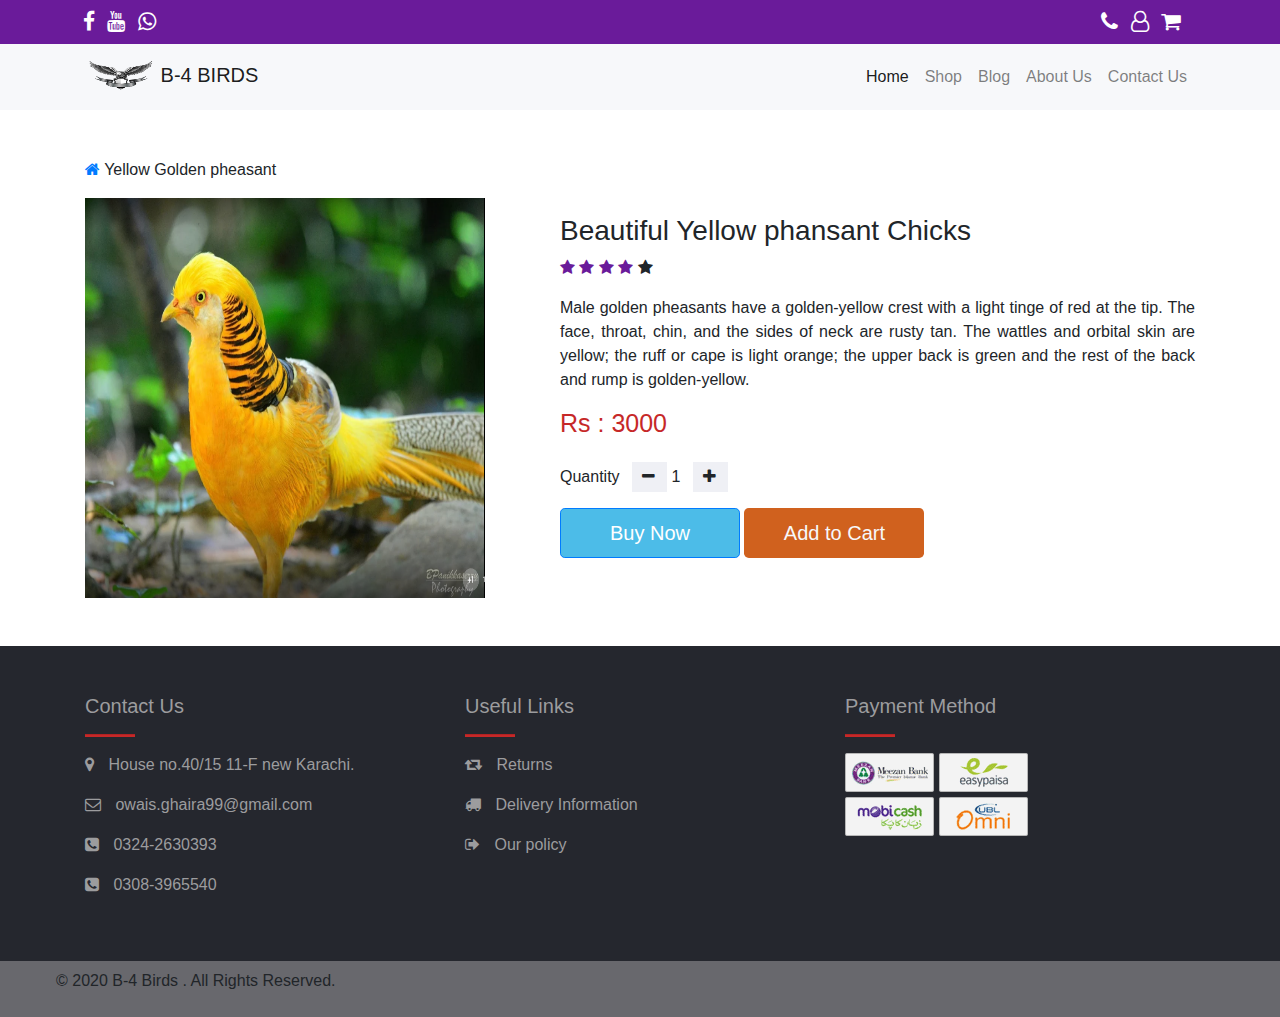
<file: Details-page/yellow.html>
<!doctype html>
<html lang="en">

<head>
    <title>B-4 Birds</title>
    <!-- Required meta tags -->
    <meta charset="utf-8">
    <meta name="viewport" content="width=device-width, initial-scale=1, shrink-to-fit=no">

    <!-- Bootstrap CSS -->

    <link rel="stylesheet" href="https://cdnjs.cloudflare.com/ajax/libs/font-awesome/4.7.0/css/font-awesome.min.css">
    <link rel="stylesheet" href="https://stackpath.bootstrapcdn.com/bootstrap/4.3.1/css/bootstrap.min.css"
        integrity="sha384-ggOyR0iXCbMQv3Xipma34MD+dH/1fQ784/j6cY/iJTQUOhcWr7x9JvoRxT2MZw1T" crossorigin="anonymous">
    <link rel="stylesheet" href="../style.css">
</head>

<body>
    <!-- top-bar ... -->
    <div class="container-fluid navb">
        <div class="container navb">
            <div class="icons">
                <i class="fa fa-facebook fa-lg"></i>
                <i class="fa fa-youtube fa-lg"></i>
                <i class="fa fa-whatsapp fa-lg"></i>
            </div>
            <div class="call pr-4">
                <i class="fa fa-phone fa-lg" aria-hidden="true"></i>
                <i class="fa fa-user-o fa-lg" aria-hidden="true"></i>
                <i class="fa fa-shopping-cart fa-lg" aria-hidden="true"></i>
            </div>
        </div>
    </div>
    <!-- nav-bar start... -->
    <nav class="navbar navbar-expand-lg navbar-light bg-light sticky-top">
        <div class="container">
            <a class="navbar-brand" href="../index.html"> <img width="70px" height="40px" src="../images/logo.png" alt=""> B-4 BIRDS</a>
            <button class="navbar-toggler" type="button" data-toggle="collapse" data-target="#navbarText"
                aria-controls="navbarText" aria-expanded="false" aria-label="Toggle navigation">
                <span class="navbar-toggler-icon"></span>
            </button>
            <div class="collapse navbar-collapse" id="navbarText">
                <ul class="navbar-nav ml-auto">
                    <li class="nav-item active">
                        <a class="nav-link" href="../index.html">Home <span class="sr-only">(current)</span></a>
                    </li>
                    <li class="nav-item">
                        <a class="nav-link" href="../main-pages/shop.html">Shop</a>
                    </li>
                    <li class="nav-item">
                        <a class="nav-link" href="../main-pages/blog.html">Blog</a>
                    </li>
                    <li class="nav-item">
                        <a class="nav-link" href="../main-pages/about.html">About Us</a>
                    </li>
                    <li class="nav-item">
                        <a class="nav-link" href="../main-pages/contact.html">Contact Us</a>
                    </li>
                </ul>
            </div>
        </div>
    </nav>

    <!-- decription start../?. -->

    <div class="red mt-5">
        <div class="container">
            <a href="../index.html"><i class="fa fa-home" aria-hidden="true"></i></a>


            Yellow Golden pheasant

            <div class="row mt-3 mb-5">
                <div class="col-lg-5 col-12">
                    <img width="400px" height="400px" src="../images/yellow.png" alt="">
                </div>
                <div class="col-lg-7 col-12">
                    <h3 class="mt-3">Beautiful Yellow phansant Chicks</h3>
                    <div class="star">
                        <span class="fa fa-star checked"></span>
                        <span class="fa fa-star checked"></span>
                        <span class="fa fa-star checked"></span>
                        <span class="fa fa-star checked"></span>
                        <span class="fa fa-star"></span>
                    </div>
                    <p class="text-justify pt-3">Male golden pheasants have a golden-yellow crest with a light tinge of
                        red at the tip. The face, throat, chin, and the sides of neck are rusty tan. The wattles and
                        orbital skin are yellow; the ruff or cape is light orange; the upper back is green and the rest
                        of the back and rump is golden-yellow.</p>
                    <h3 class="text-success">Rs : 3000</h3>
                    <div class="mt-4">
                        Quantity
                        <i class="fa fa-minus ml-2" aria-hidden="true"></i> 1
                        <i class="fa fa-plus ml-2" aria-hidden="true"></i>
                    </div>
                    <div class="bt mt-3">
                        <button type="button" class="btn btn-primary btn-lg">Buy Now</button>
                        <button type="button" class="btn btn-prima btn-lg">Add to Cart</button>


                    </div>

                </div>

            </div>
        </div>

    </div>


    <!-- footer start../. -->
    <div class="footer">
        <div class="container pt-5">
            <div class="row">
                <div class="col-lg-4 col-md-4 col-12 mb-5">
                    <h5>Contact Us</h5>
                    <hr class="line">
                    <p><i class="fa fa-map-marker" aria-hidden="true"></i>
                        House no.40/15 11-F new Karachi.
                    </p>
                    <p><i class="fa fa-envelope-o" aria-hidden="true"></i>
                        owais.ghaira99@gmail.com
                    </p>
                    <p><i class="fa fa-phone-square" aria-hidden="true"></i>
                        0324-2630393
                    </p>
                    <p><i class="fa fa-phone-square" aria-hidden="true"></i>
                        0308-3965540
                    </p>

                </div>
                <div class="col-lg-4 col-md-4 col-12 mb-5">
                    <h5>Useful Links</h5>
                    <hr class="line">
                    <p><i class="fa fa-retweet" aria-hidden="true"></i>
                        Returns
                    </p>
                    <p><i class="fa fa-truck" aria-hidden="true"></i>
                        Delivery Information
                    </p>
                    <p><i class="fa fa-sign-out" aria-hidden="true"></i>
                        Our policy
                    </p>


                </div>
                <div class="col-lg-4 col-md-4 col-12 mb-5">
                    <h5>Payment Method</h5>
                    <hr class="line">
                    <img src="../images/banks.png" alt="">

                </div>

            </div>

        </div>

    </div>
    <div class="end p-2">
        <p class="pl-5"> © 2020 B-4 Birds . All Rights Reserved.</p>

    </div>


    <!-- Optional JavaScript -->
    <!-- jQuery first, then Popper.js, then Bootstrap JS -->
    <script src="https://code.jquery.com/jquery-3.3.1.slim.min.js"
        integrity="sha384-q8i/X+965DzO0rT7abK41JStQIAqVgRVzpbzo5smXKp4YfRvH+8abtTE1Pi6jizo"
        crossorigin="anonymous"></script>
    <script src="https://cdnjs.cloudflare.com/ajax/libs/popper.js/1.14.7/umd/popper.min.js"
        integrity="sha384-UO2eT0CpHqdSJQ6hJty5KVphtPhzWj9WO1clHTMGa3JDZwrnQq4sF86dIHNDz0W1"
        crossorigin="anonymous"></script>
    <script src="https://stackpath.bootstrapcdn.com/bootstrap/4.3.1/js/bootstrap.min.js"
        integrity="sha384-JjSmVgyd0p3pXB1rRibZUAYoIIy6OrQ6VrjIEaFf/nJGzIxFDsf4x0xIM+B07jRM"
        crossorigin="anonymous"></script>
</body>

</html>
</file>
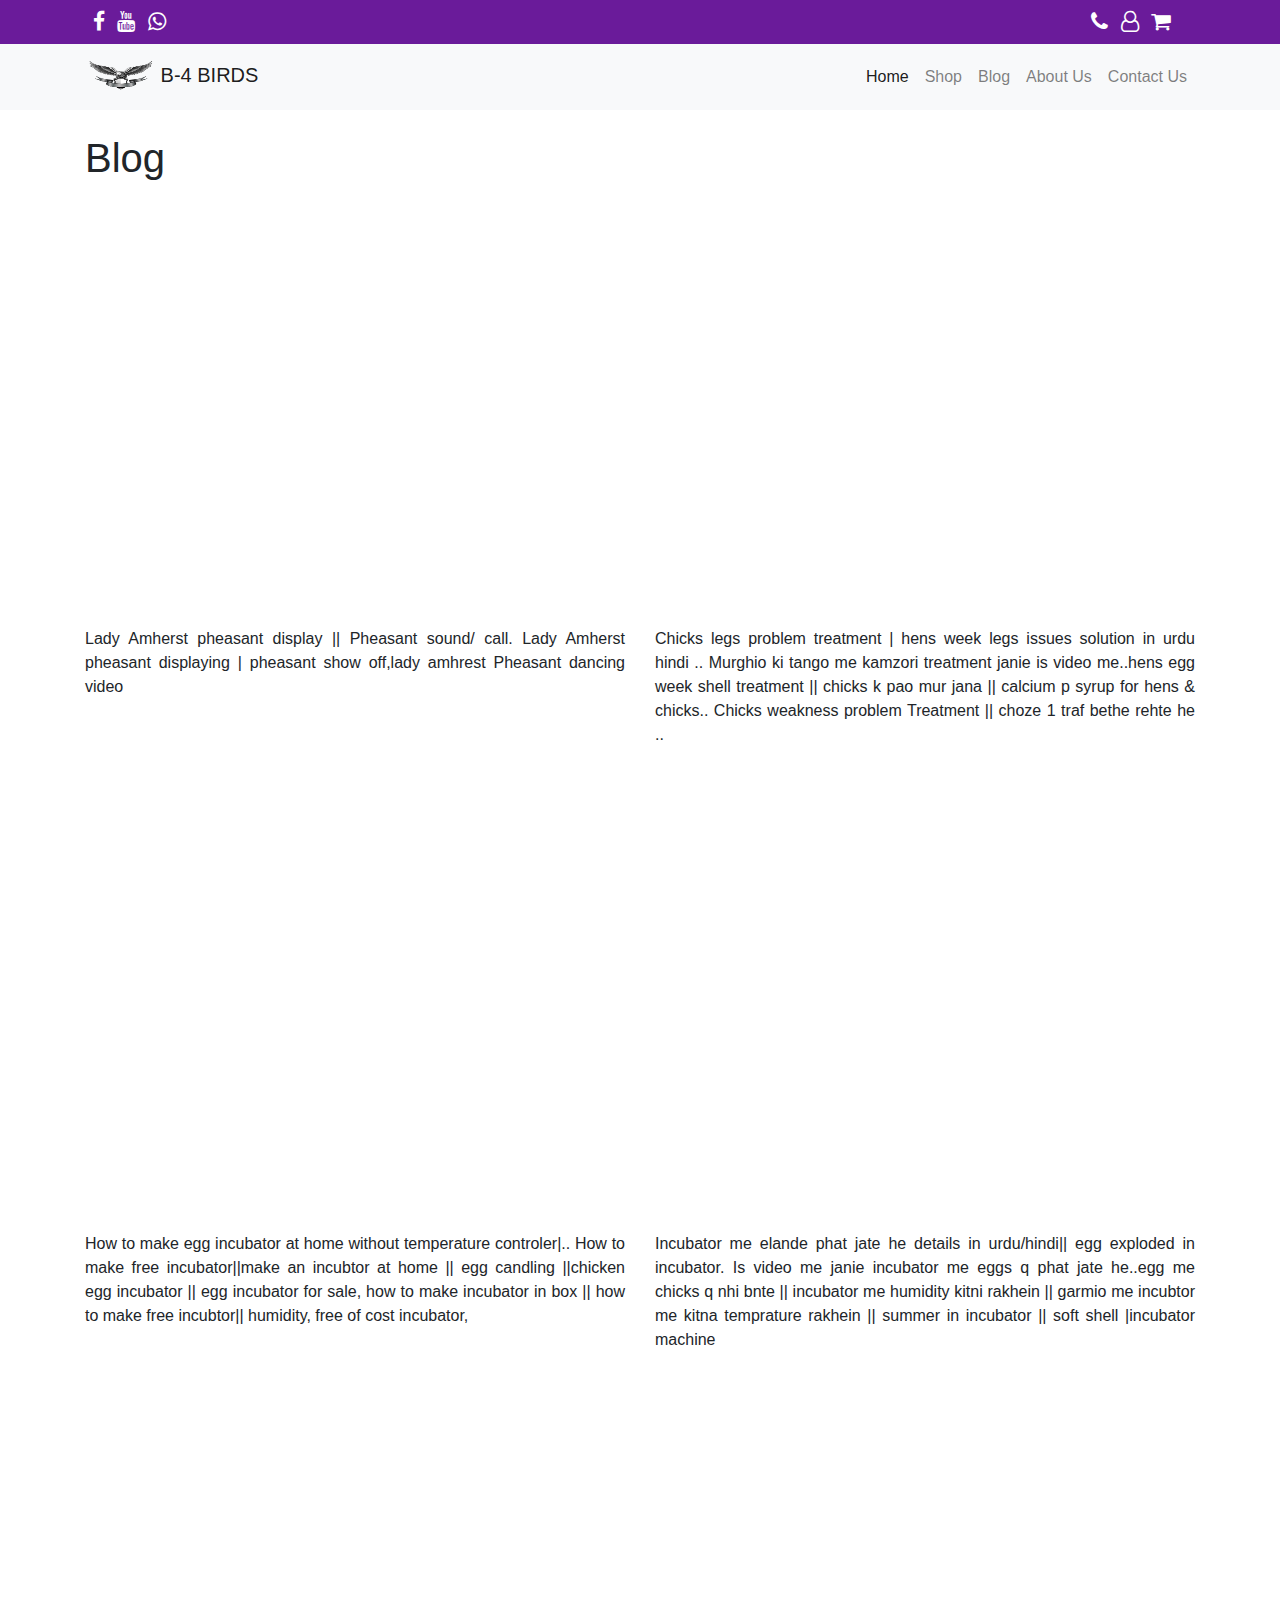
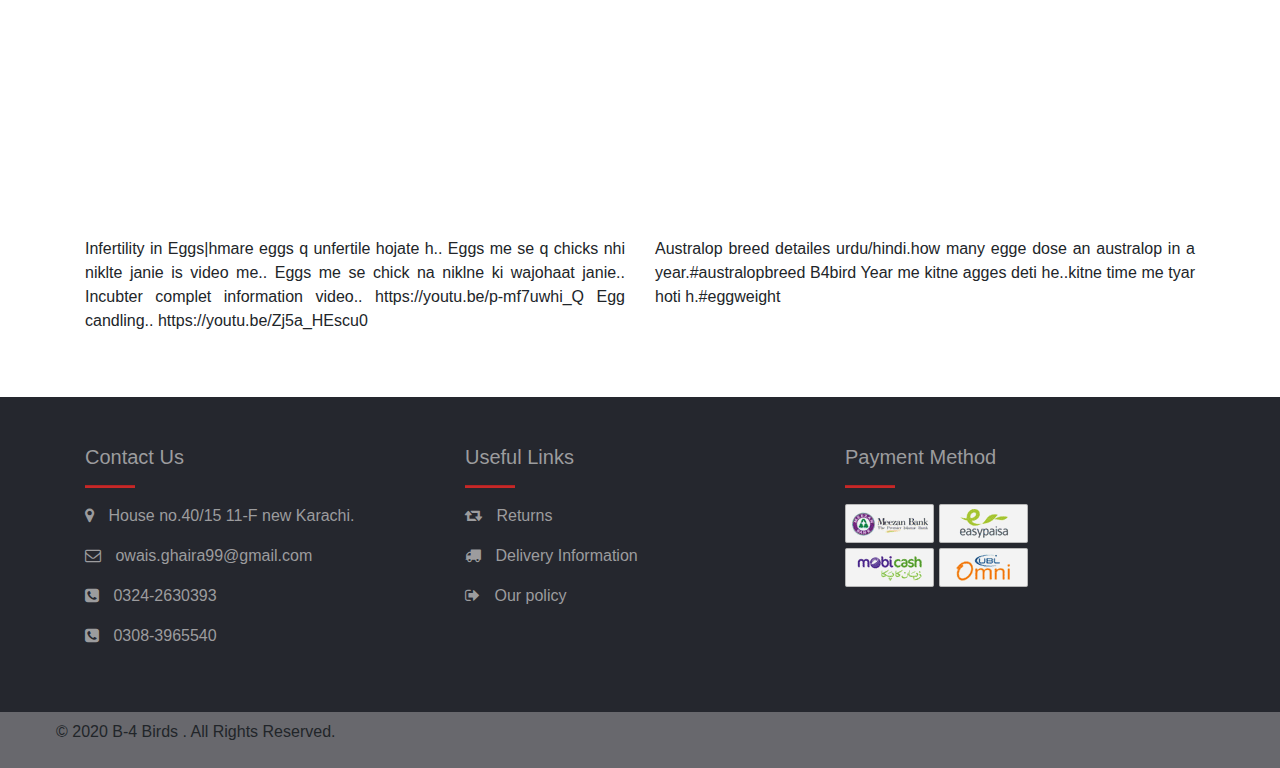
<file: main-pages/blog.html>
<!doctype html>
<html lang="en">

<head>
    <title>Blog</title>
    <!-- Required meta tags -->
    <meta charset="utf-8">
    <meta name="viewport" content="width=device-width, initial-scale=1, shrink-to-fit=no">

    <!-- Bootstrap CSS -->
    <link rel="stylesheet" href="../style.css">
    <link rel="stylesheet" href="https://cdnjs.cloudflare.com/ajax/libs/font-awesome/4.7.0/css/font-awesome.min.css">
    <link rel="stylesheet" href="https://stackpath.bootstrapcdn.com/bootstrap/4.3.1/css/bootstrap.min.css"
        integrity="sha384-ggOyR0iXCbMQv3Xipma34MD+dH/1fQ784/j6cY/iJTQUOhcWr7x9JvoRxT2MZw1T" crossorigin="anonymous">
</head>

<body>
    <!-- top-bar ... -->
    <div class="container-fluid navb">
        <div class="container navb">
            <div class="icons">
                <i class="fa fa-facebook fa-lg"></i>
                <i class="fa fa-youtube fa-lg"></i>
                <i class="fa fa-whatsapp fa-lg"></i>
            </div>
            <div class="call pr-4">
                <i class="fa fa-phone fa-lg" aria-hidden="true"></i>
                <i class="fa fa-user-o fa-lg" aria-hidden="true"></i>
                <i class="fa fa-shopping-cart fa-lg" aria-hidden="true"></i>
            </div>
        </div>
    </div>
    <!-- nav-bar start... -->
    <nav class="navbar navbar-expand-lg navbar-light bg-light sticky-top">
        <div class="container">
            <a class="navbar-brand" href="../index.html"> <img width="70px" height="40px" src="../images/logo.png"
                    alt=""> B-4 BIRDS</a>
            <button class="navbar-toggler" type="button" data-toggle="collapse" data-target="#navbarText"
                aria-controls="navbarText" aria-expanded="false" aria-label="Toggle navigation">
                <span class="navbar-toggler-icon"></span>
            </button>
            <div class="collapse navbar-collapse" id="navbarText">
                <ul class="navbar-nav ml-auto">
                    <li class="nav-item active">
                        <a class="nav-link" href="../index.html">Home <span class="sr-only">(current)</span></a>
                    </li>
                    <li class="nav-item">
                        <a class="nav-link" href="shop.html">Shop</a>
                    </li>
                    <li class="nav-item">
                        <a class="nav-link" href="blog.html">Blog</a>
                    </li>
                    <li class="nav-item">
                        <a class="nav-link" href="about.html">About Us</a>
                    </li>
                    <li class="nav-item">
                        <a class="nav-link" href="contact.html">Contact Us</a>
                    </li>
                </ul>
            </div>
        </div>
    </nav>
    <!-- blog start.. -->

    <div class="container blog">
        <h1 class="mt-4 mb-4">Blog</h1>
        <div class="row">
            <div class="col-md-6 col-12 mb-5">
                <div class="embed-responsive embed-responsive-4by3">
                    <iframe class="embed-responsive-item" src="https://www.youtube.com/embed/HAr-khZNOMY"
                        frameborder="0" allow="accelerometer;
                    autoplay; encrypted-media; gyroscope; picture-in-picture"></iframe>
                </div>
                <p class="text-justify pt-3">Lady Amherst pheasant display || Pheasant sound/ call.
                    Lady Amherst pheasant displaying | pheasant show off,lady amhrest Pheasant dancing video</p>
            </div>
            <div class="col-md-6 col-12 mb-5">
                <div class="embed-responsive embed-responsive-4by3">
                    <iframe class="embed-responsive-item" src="https://www.youtube.com/embed/ZJ2PHYxxGO8"
                        frameborder="0" allow="accelerometer;
                    autoplay; encrypted-media; gyroscope; picture-in-picture"></iframe>
                </div>
                <p class="pt-3 text-justify">Chicks legs problem treatment | hens week legs issues solution in urdu
                    hindi ..
                    Murghio ki tango me kamzori treatment janie is video me..hens egg week shell treatment || chicks k
                    pao mur jana || calcium p syrup for hens & chicks..
                    Chicks weakness problem Treatment || choze 1 traf bethe rehte he ..</p>
            </div>

        </div>
        <div class="row">
            <div class="col-md-6 col-12 mb-5">

                <div class="embed-responsive embed-responsive-4by3">
                    <iframe class="embed-responsive-item" src="https://www.youtube.com/embed/LZAaNnoqCkk"
                        frameborder="0" allow="accelerometer;
                    autoplay; encrypted-media; gyroscope; picture-in-picture"></iframe>
                </div>
                <p class="text-justify pt-3">How to make egg incubator at home without temperature controler|..
                    How to make free incubator||make an incubtor at home || egg candling ||chicken egg incubator || egg
                    incubator for sale, how to make incubator in box || how to make free incubtor|| humidity, free of
                    cost incubator, </p>
            </div>
            <div class="col-md-6 col-12 mb-5">
                <div class="embed-responsive embed-responsive-4by3">
                    <iframe class="embed-responsive-item" src="https://www.youtube.com/embed/8s11oHCF4zk"
                        frameborder="0" allow="accelerometer;
                    autoplay; encrypted-media; gyroscope; picture-in-picture"></iframe>
                </div>
                <p class="text-justify pt-3">Incubator me elande phat jate he details in urdu/hindi|| egg exploded in
                    incubator.
                    Is video me janie incubator me eggs q phat jate he..egg me chicks q nhi bnte || incubator me
                    humidity kitni rakhein || garmio me incubtor me kitna temprature rakhein || summer in incubator ||
                    soft shell |incubator machine </p>
            </div>

        </div>
        <div class="row">
            <div class="col-md-6 col-12 mb-5">

                <div class="embed-responsive embed-responsive-4by3">
                    <iframe class="embed-responsive-item" src="https://www.youtube.com/embed/lANcCz5DHZQ"
                        frameborder="0" allow="accelerometer;
                    autoplay; encrypted-media; gyroscope; picture-in-picture"></iframe>
                </div>
                <p class="text-justify pt-3">Infertility in Eggs|hmare eggs q unfertile hojate h..
                    Eggs me se q chicks nhi niklte janie is video me..
                    Eggs me se chick na niklne ki wajohaat janie..
                    Incubter complet information video..
                    https://youtu.be/p-mf7uwhi_Q
                    Egg candling..
                    https://youtu.be/Zj5a_HEscu0</p>
            </div>
            <div class="col-md-6 col-12 mb-5">
                <div class="embed-responsive embed-responsive-4by3">
                    <iframe class="embed-responsive-item" src="https://www.youtube.com/embed/tWgWbF94BR4"
                        frameborder="0" allow="accelerometer;
                    autoplay; encrypted-media; gyroscope; picture-in-picture"></iframe>
                </div>
                <p class="text-justify pt-3">Australop breed detailes urdu/hindi.how many egge dose an australop in a year.#australopbreed B4bird 
                    Year me kitne agges deti he..kitne time me tyar hoti h.#eggweight  </p>
            </div>

        </div>

    </div>


    <!-- footer start../. -->
    <div class="footer">
        <div class="container pt-5">
            <div class="row">
                <div class="col-lg-4 col-md-4 col-12 mb-5">
                    <h5>Contact Us</h5>
                    <hr class="line">
                    <p><i class="fa fa-map-marker" aria-hidden="true"></i>
                        House no.40/15 11-F new Karachi.
                    </p>
                    <p><i class="fa fa-envelope-o" aria-hidden="true"></i>
                        owais.ghaira99@gmail.com
                    </p>
                    <p><i class="fa fa-phone-square" aria-hidden="true"></i>
                        0324-2630393
                    </p>
                    <p><i class="fa fa-phone-square" aria-hidden="true"></i>
                        0308-3965540
                    </p>

                </div>
                <div class="col-lg-4 col-md-4 col-12 mb-5">
                    <h5>Useful Links</h5>
                    <hr class="line">
                    <p><i class="fa fa-retweet" aria-hidden="true"></i>
                        Returns
                    </p>
                    <p><i class="fa fa-truck" aria-hidden="true"></i>
                        Delivery Information
                    </p>
                    <p><i class="fa fa-sign-out" aria-hidden="true"></i>
                        Our policy
                    </p>


                </div>
                <div class="col-lg-4 col-md-4 col-12 mb-5">
                    <h5>Payment Method</h5>
                    <hr class="line">
                    <img src="../images/banks.png" alt="">

                </div>

            </div>

        </div>

    </div>
    <div class="end p-2">
        <p class="pl-5"> © 2020 B-4 Birds . All Rights Reserved.</p>

    </div>


    <!-- Optional JavaScript -->
    <!-- jQuery first, then Popper.js, then Bootstrap JS -->
    <script src="https://code.jquery.com/jquery-3.3.1.slim.min.js"
        integrity="sha384-q8i/X+965DzO0rT7abK41JStQIAqVgRVzpbzo5smXKp4YfRvH+8abtTE1Pi6jizo"
        crossorigin="anonymous"></script>
    <script src="https://cdnjs.cloudflare.com/ajax/libs/popper.js/1.14.7/umd/popper.min.js"
        integrity="sha384-UO2eT0CpHqdSJQ6hJty5KVphtPhzWj9WO1clHTMGa3JDZwrnQq4sF86dIHNDz0W1"
        crossorigin="anonymous"></script>
    <script src="https://stackpath.bootstrapcdn.com/bootstrap/4.3.1/js/bootstrap.min.js"
        integrity="sha384-JjSmVgyd0p3pXB1rRibZUAYoIIy6OrQ6VrjIEaFf/nJGzIxFDsf4x0xIM+B07jRM"
        crossorigin="anonymous"></script>
</body>

</html>
</file>
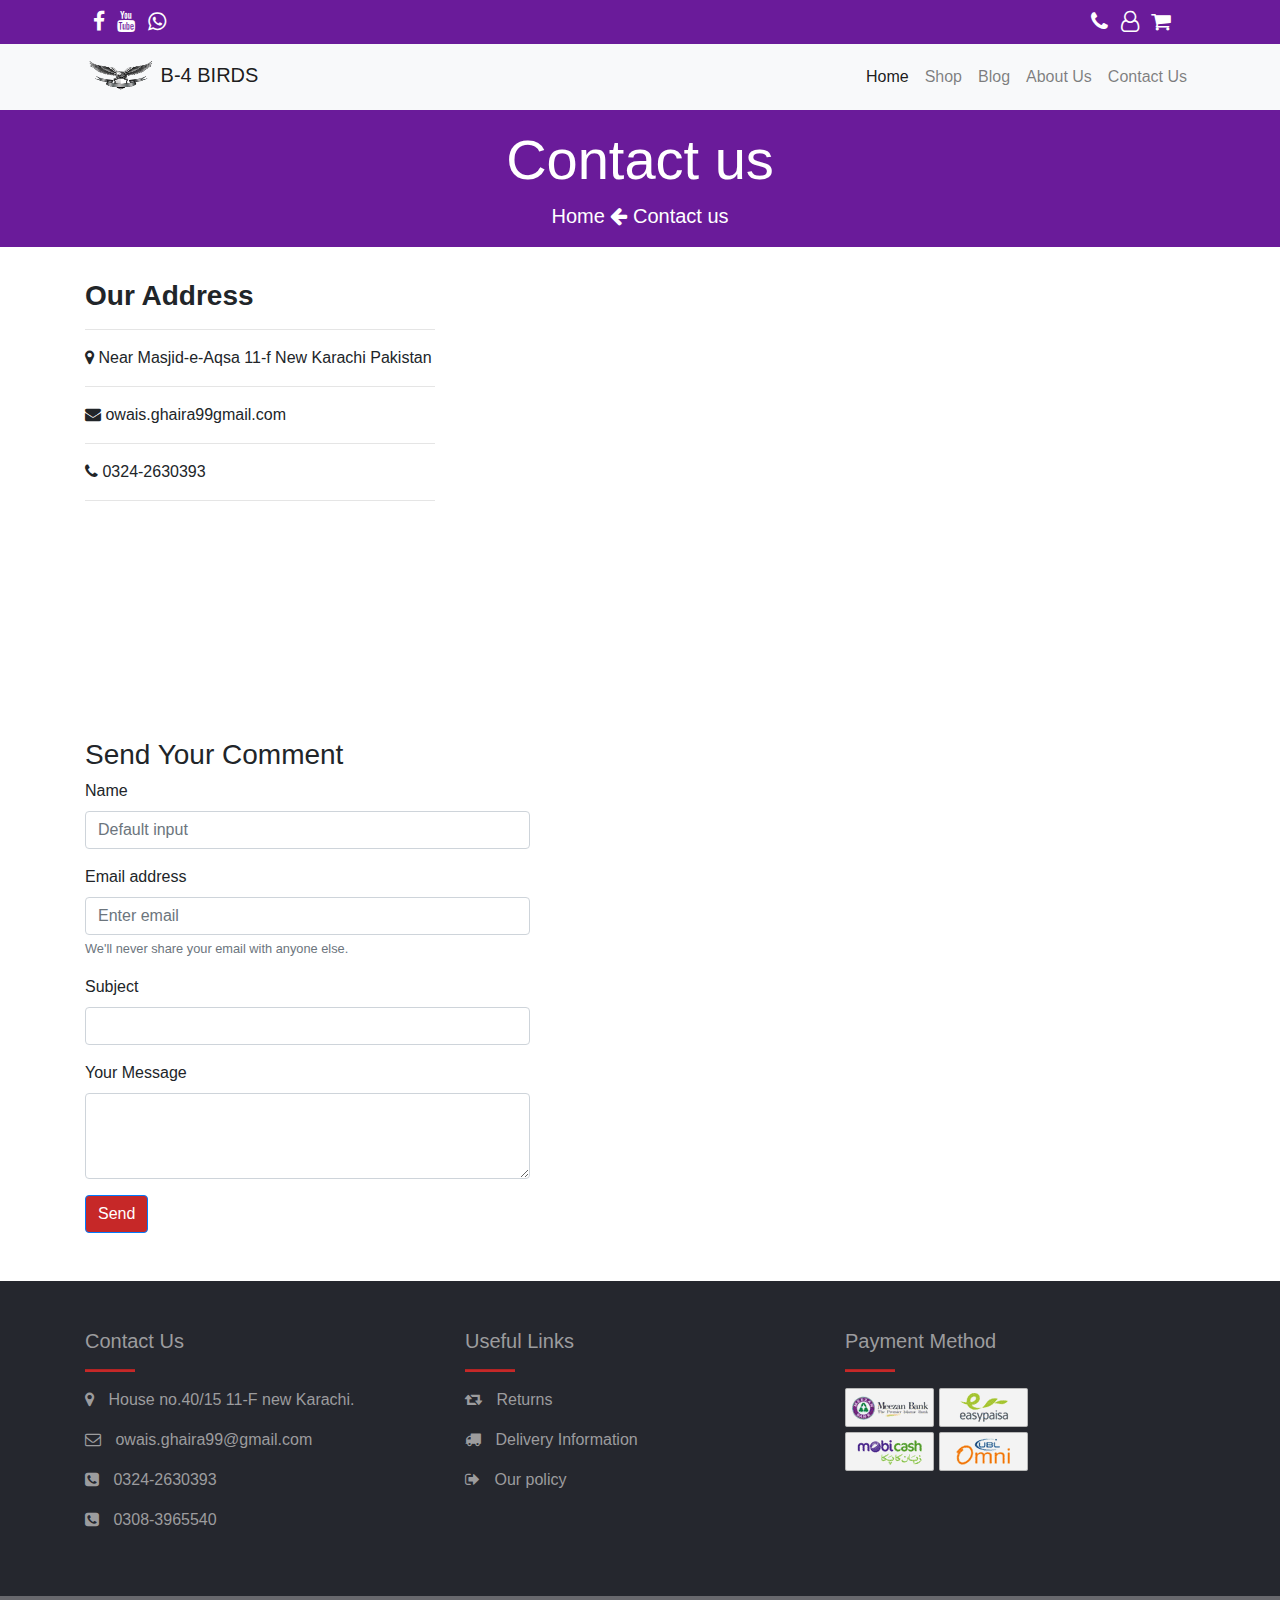
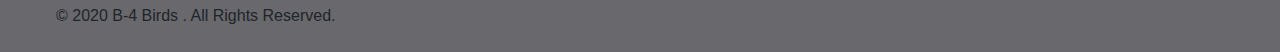
<file: main-pages/contact.html>
<!doctype html>
<html lang="en">

<head>
    <title>Contact Us</title>
    <!-- Required meta tags -->
    <meta charset="utf-8">
    <meta name="viewport" content="width=device-width, initial-scale=1, shrink-to-fit=no">

    <!-- Bootstrap CSS -->
    <link rel="stylesheet" href="../style.css">
    <link rel="stylesheet" href="https://cdnjs.cloudflare.com/ajax/libs/font-awesome/4.7.0/css/font-awesome.min.css">
    <link rel="stylesheet" href="https://stackpath.bootstrapcdn.com/bootstrap/4.3.1/css/bootstrap.min.css"
        integrity="sha384-ggOyR0iXCbMQv3Xipma34MD+dH/1fQ784/j6cY/iJTQUOhcWr7x9JvoRxT2MZw1T" crossorigin="anonymous">
</head>

<body>
    <!-- top-bar ... -->
    <div class="container-fluid navb">
        <div class="container navb">
            <div class="icons">
                <i class="fa fa-facebook fa-lg"></i>
                <i class="fa fa-youtube fa-lg"></i>
                <i class="fa fa-whatsapp fa-lg"></i>
            </div>
            <div class="call pr-4">
                <i class="fa fa-phone fa-lg" aria-hidden="true"></i>
                <i class="fa fa-user-o fa-lg" aria-hidden="true"></i>
                <i class="fa fa-shopping-cart fa-lg" aria-hidden="true"></i>
            </div>
        </div>
    </div>
    <!-- nav-bar start... -->
    <nav class="navbar navbar-expand-lg navbar-light bg-light sticky-top">
        <div class="container">
            <a class="navbar-brand" href="../index.html"> <img width="70px" height="40px" src="../images/logo.png" alt=""> B-4 BIRDS</a>
            <button class="navbar-toggler" type="button" data-toggle="collapse" data-target="#navbarText"
                aria-controls="navbarText" aria-expanded="false" aria-label="Toggle navigation">
                <span class="navbar-toggler-icon"></span>
            </button>
            <div class="collapse navbar-collapse" id="navbarText">
                <ul class="navbar-nav ml-auto">
                    <li class="nav-item active">
                        <a class="nav-link" href="../index.html">Home <span class="sr-only">(current)</span></a>
                    </li>
                    <li class="nav-item">
                        <a class="nav-link" href="shop.html">Shop</a>
                    </li>
                    <li class="nav-item">
                        <a class="nav-link" href="blog.html">Blog</a>
                    </li>
                    <li class="nav-item">
                        <a class="nav-link" href="about.html">About Us</a>
                    </li>
                    <li class="nav-item">
                        <a class="nav-link" href="contact.html">Contact Us</a>
                    </li>
                </ul>
            </div>
        </div>
    </nav>

    <div class="jumbotron jumbotron-fluid p-3">
        <div class="container text-center">
            <h1 class="display-4">Contact us</h1>
            <div class="lead">
                <a href="../index.html">Home</a> <i class="fa fa-arrow-left" aria-hidden="true"></i>
                <a href="">Contact us</a>

            </div>
        </div>
    </div>

    <div class="address">
        <div class="container">
            <div class="row">
                <div class="col-lg-4 col-md-4 col-12">
                    <h3 class="font-weight-bold">Our Address</h3>
                    <hr>
                    <i class="fa fa-map-marker" aria-hidden="true"></i>  Near Masjid-e-Aqsa 11-f New Karachi Pakistan
                    <hr>
                    <i class="fa fa-envelope" aria-hidden="true"></i> owais.ghaira99gmail.com
                    <hr>
                    <i class="fa fa-phone" aria-hidden="true"></i> 0324-2630393
                    <hr>


                </div>
                <div class="col-lg-8 col-md-8 col-12">
                    <div class="embed-responsive embed-responsive-16by9 mb-5">
                        <iframe class="embed-responsive-item" src="https://www.google.com/maps/embed?pb=!1m18!1m12!1m3!1d3616.6439889669537!2d67.0792955500958!3d24.97822444660158!2m3!1f0!2f0!3f0!3m2!1i1024!2i768!4f13.1!3m3!1m2!1s0x3eb340c58331a3d1%3A0xd04954fd76dcac17!2sMasjid-e-Aqsa!5e0!3m2!1sen!2s!4v1590872095657!5m2!1sen!2s" allowfullscreen></iframe>
                      </div>
                </div>
            </div>
        </div>

    </div>

    <div class="comment">
        <div class="container">
            <div class="row">
                <div class="col-lg-5 col-12">
                    <h3>Send Your Comment</h3>
                    <form>
                        <div class="form-group">
                            <label for="exampleInput">Name</label>
                            <input class="form-control mb-3" type="text" placeholder="Default input">
                          <label for="exampleInputEmail1">Email address</label>
                          <input type="email" class="form-control" id="exampleInputEmail1" aria-describedby="emailHelp" placeholder="Enter email">
                          <small id="emailHelp" class="form-text text-muted">We'll never share your email with anyone else.</small>
                        </div>
                        <div class="form-group">
                          <label for="exampleInputPassword1">Subject</label>
                          <input type="text" class="form-control" id="exampleInputPassword1" placeholder="">
                        </div>
                        <div class="form-group">
                            <label for="exampleFormControlTextarea1">Your Message</label>
                            <textarea class="form-control" id="exampleFormControlTextarea1" rows="3"></textarea>
                          </div>
                        <button type="submit" class="btn btn-primary mb-5">Send</button>
                      </form>

                </div>
                <div class="col-lg-7 col-12"></div>
            </div>

        </div>

    </div>

    <!-- footer start../. -->
    <div class="footer">
        <div class="container pt-5">
            <div class="row">
                <div class="col-lg-4 col-md-4 col-12 mb-5">
                    <h5>Contact Us</h5>
                    <hr class="line">
                    <p><i class="fa fa-map-marker" aria-hidden="true"></i>
                        House no.40/15 11-F new Karachi.
                    </p>
                    <p><i class="fa fa-envelope-o" aria-hidden="true"></i>
                        owais.ghaira99@gmail.com
                    </p>
                    <p><i class="fa fa-phone-square" aria-hidden="true"></i>
                        0324-2630393
                    </p>
                    <p><i class="fa fa-phone-square" aria-hidden="true"></i>
                        0308-3965540
                    </p>

                </div>
                <div class="col-lg-4 col-md-4 col-12 mb-5">
                    <h5>Useful Links</h5>
                    <hr class="line">
                    <p><i class="fa fa-retweet" aria-hidden="true"></i>
                        Returns
                    </p>
                    <p><i class="fa fa-truck" aria-hidden="true"></i>
                        Delivery Information
                    </p>
                    <p><i class="fa fa-sign-out" aria-hidden="true"></i>
                        Our policy
                    </p>


                </div>
                <div class="col-lg-4 col-md-4 col-12 mb-5">
                    <h5>Payment Method</h5>
                    <hr class="line">
                    <img src="../images/banks.png" alt="">

                </div>

            </div>

        </div>

    </div>
    <div class="end p-2">
        <p class="pl-5"> © 2020 B-4 Birds . All Rights Reserved.</p>

    </div>


    <!-- Optional JavaScript -->
    <!-- jQuery first, then Popper.js, then Bootstrap JS -->
    <script src="https://code.jquery.com/jquery-3.3.1.slim.min.js"
        integrity="sha384-q8i/X+965DzO0rT7abK41JStQIAqVgRVzpbzo5smXKp4YfRvH+8abtTE1Pi6jizo"
        crossorigin="anonymous"></script>
    <script src="https://cdnjs.cloudflare.com/ajax/libs/popper.js/1.14.7/umd/popper.min.js"
        integrity="sha384-UO2eT0CpHqdSJQ6hJty5KVphtPhzWj9WO1clHTMGa3JDZwrnQq4sF86dIHNDz0W1"
        crossorigin="anonymous"></script>
    <script src="https://stackpath.bootstrapcdn.com/bootstrap/4.3.1/js/bootstrap.min.js"
        integrity="sha384-JjSmVgyd0p3pXB1rRibZUAYoIIy6OrQ6VrjIEaFf/nJGzIxFDsf4x0xIM+B07jRM"
        crossorigin="anonymous"></script>
</body>

</html>
</file>
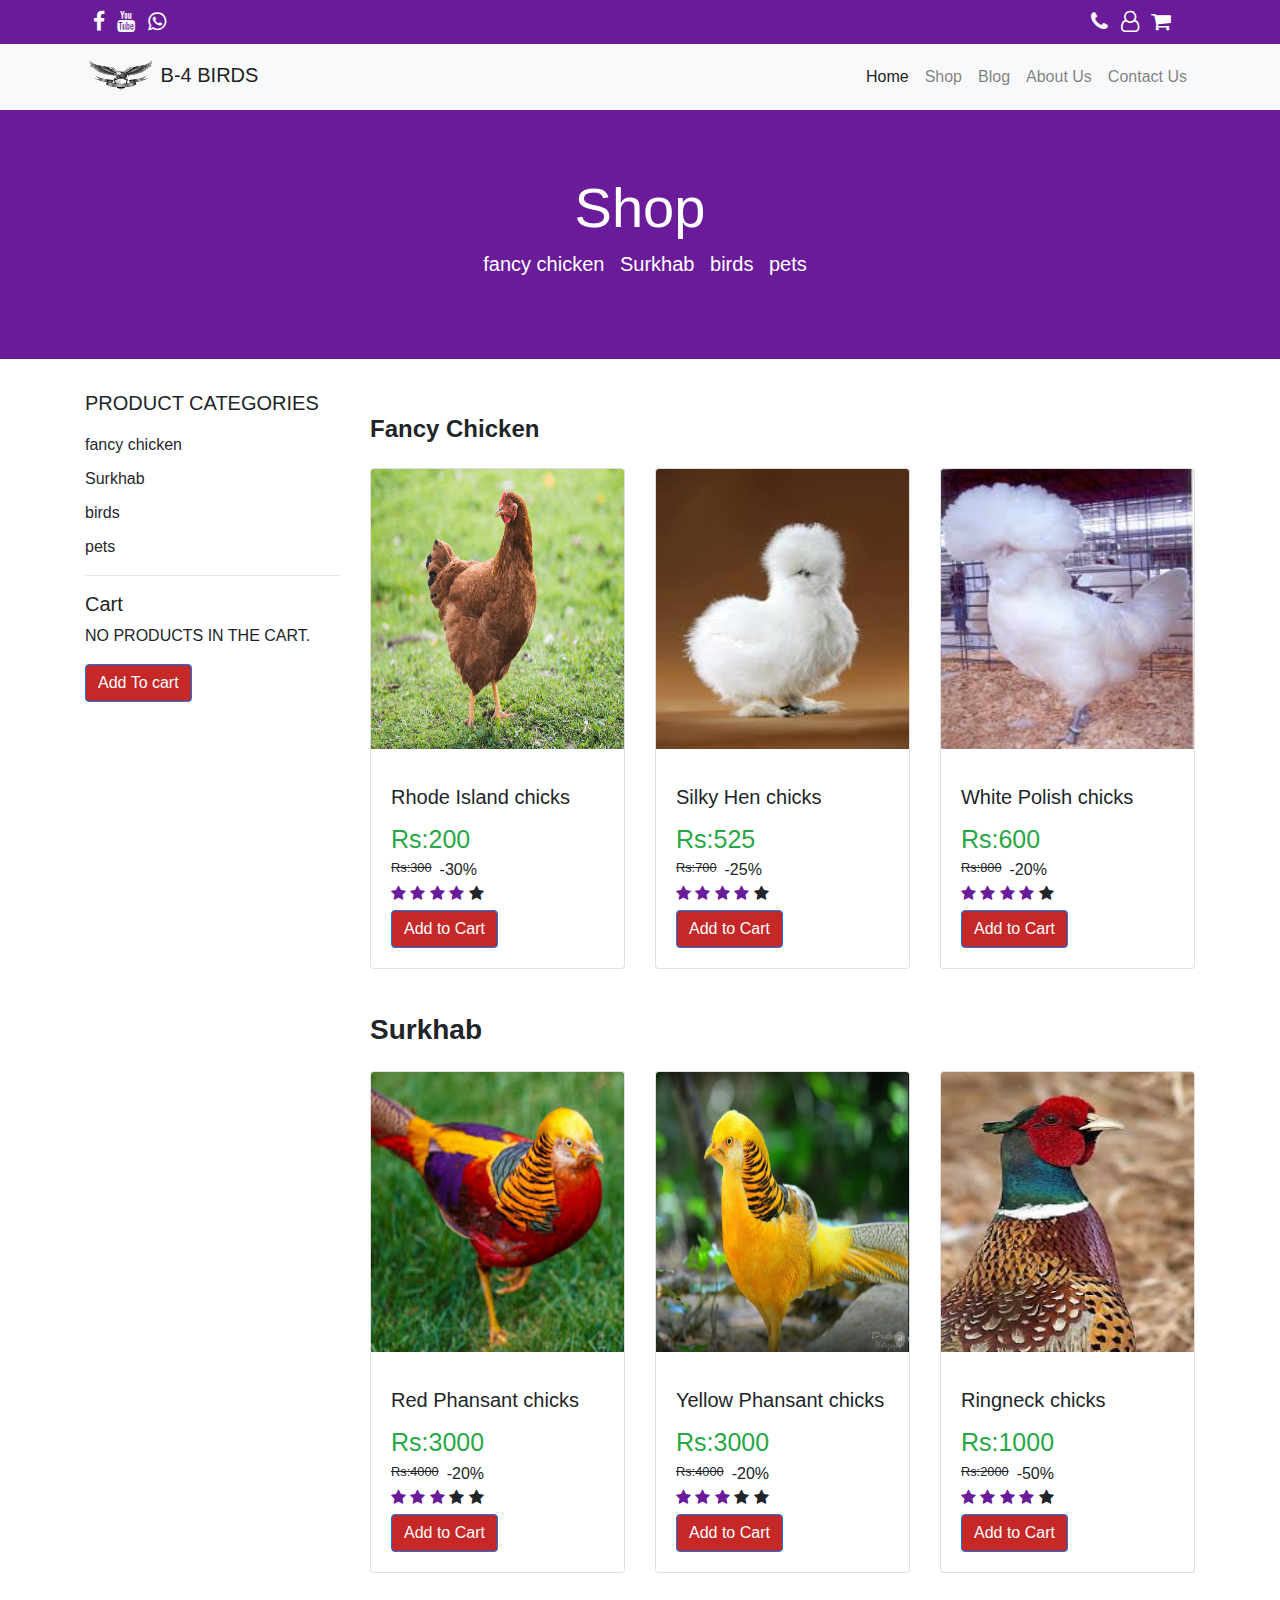
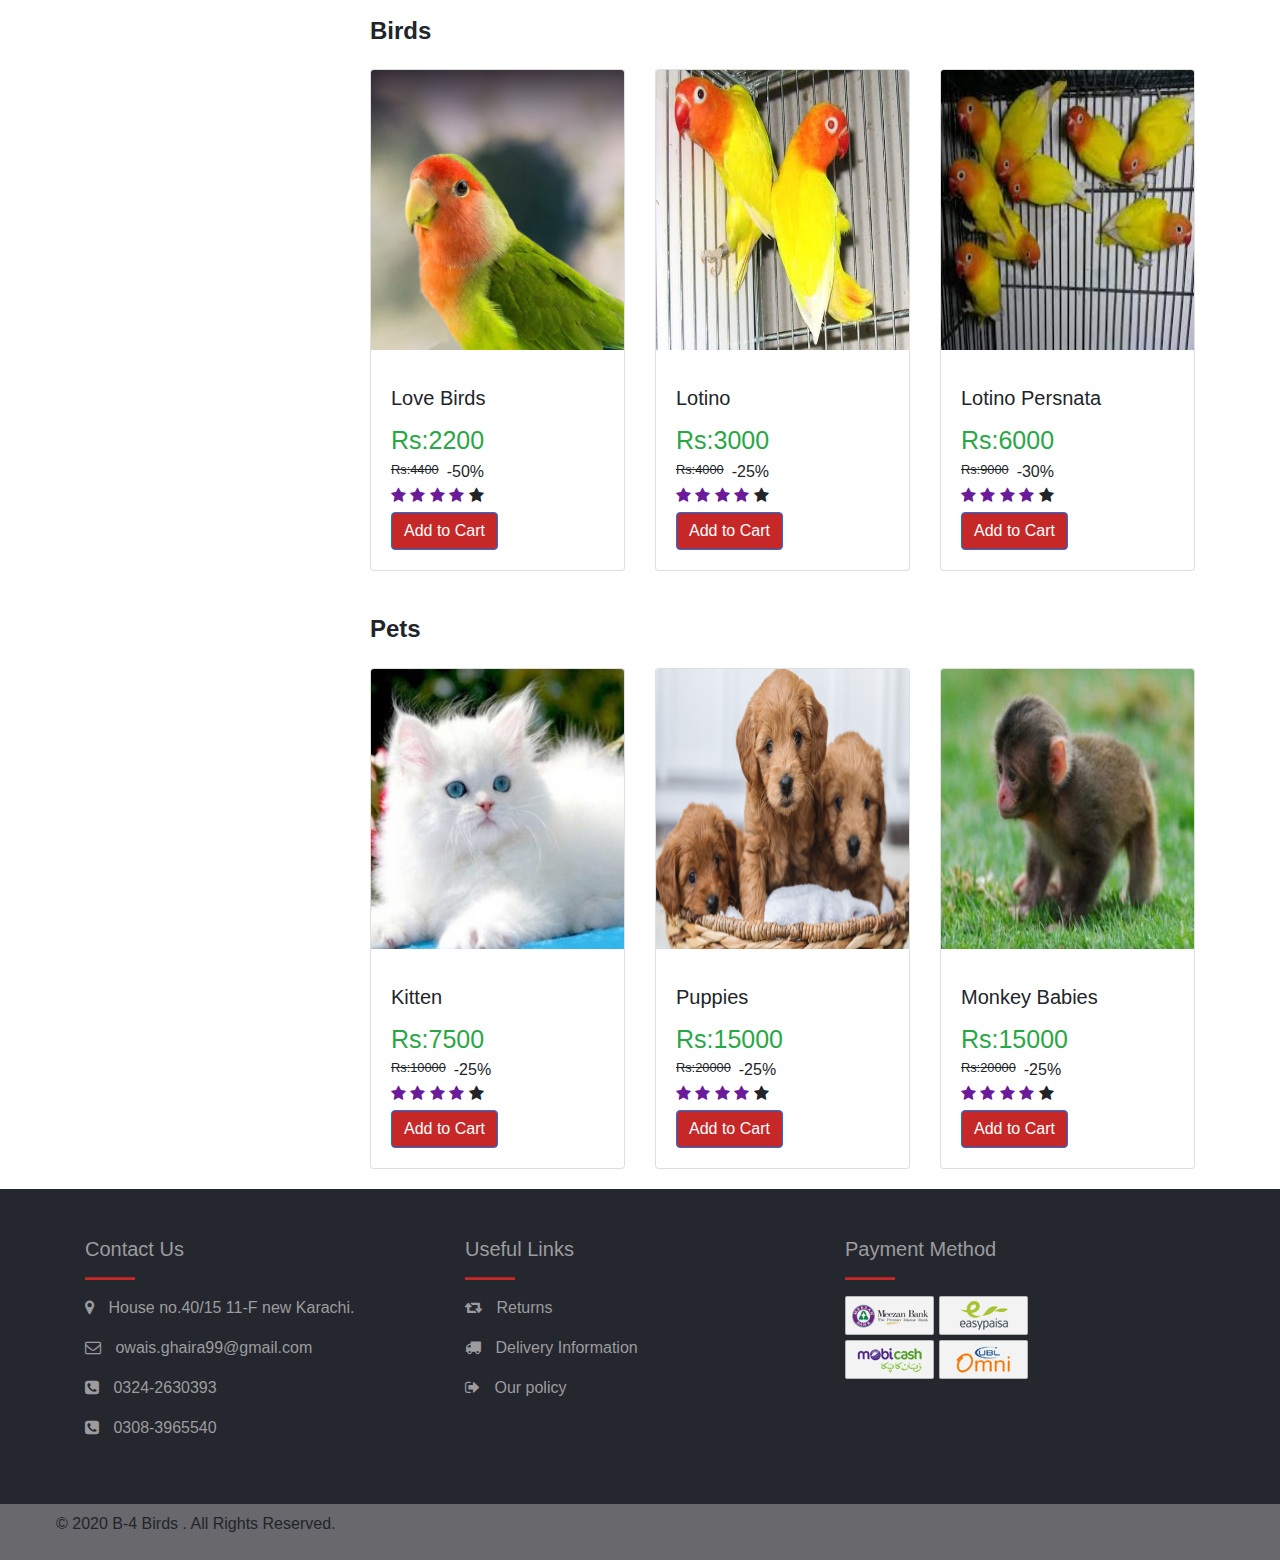
<file: main-pages/shop.html>
<!doctype html>
<html lang="en">

<head>
    <title>Shop</title>
    <!-- Required meta tags -->
    <meta charset="utf-8">
    <meta name="viewport" content="width=device-width, initial-scale=1, shrink-to-fit=no">

    <!-- Bootstrap CSS -->
    <link rel="stylesheet" href="../style.css">
    <link rel="stylesheet" href="https://cdnjs.cloudflare.com/ajax/libs/font-awesome/4.7.0/css/font-awesome.min.css">
    <link rel="stylesheet" href="https://stackpath.bootstrapcdn.com/bootstrap/4.3.1/css/bootstrap.min.css"
        integrity="sha384-ggOyR0iXCbMQv3Xipma34MD+dH/1fQ784/j6cY/iJTQUOhcWr7x9JvoRxT2MZw1T" crossorigin="anonymous">
</head>

<body>
    <!-- top-bar ... -->
    <div class="container-fluid navb">
        <div class="container navb">
            <div class="icons">
                <i class="fa fa-facebook fa-lg"></i>
                <i class="fa fa-youtube fa-lg"></i>
                <i class="fa fa-whatsapp fa-lg"></i>
            </div>
            <div class="call pr-4">
                <i class="fa fa-phone fa-lg" aria-hidden="true"></i>
                <i class="fa fa-user-o fa-lg" aria-hidden="true"></i>
                <i class="fa fa-shopping-cart fa-lg" aria-hidden="true"></i>
            </div>
        </div>
    </div>
    <!-- nav-bar start... -->
    <nav class="navbar navbar-expand-lg navbar-light bg-light sticky-top">
        <div class="container">
            <a class="navbar-brand" href="../index.html"> <img width="70px" height="40px" src="../images/logo.png" alt=""> B-4 BIRDS</a>
            <button class="navbar-toggler" type="button" data-toggle="collapse" data-target="#navbarText"
                aria-controls="navbarText" aria-expanded="false" aria-label="Toggle navigation">
                <span class="navbar-toggler-icon"></span>
            </button>
            <div class="collapse navbar-collapse" id="navbarText">
                <ul class="navbar-nav ml-auto">
                    <li class="nav-item active">
                        <a class="nav-link" href="../index.html">Home <span class="sr-only">(current)</span></a>
                    </li>
                    <li class="nav-item">
                        <a class="nav-link" href="shop.html">Shop</a>
                    </li>
                    <li class="nav-item">
                        <a class="nav-link" href="blog.html">Blog</a>
                    </li>
                    <li class="nav-item">
                        <a class="nav-link" href="about.html">About Us</a>
                    </li>
                    <li class="nav-item">
                        <a class="nav-link" href="contact.html">Contact Us</a>
                    </li>
                </ul>
            </div>
        </div>
    </nav>

    <div class="jumbotron jumbotron-fluid">
        <div class="container text-center">
            <h1 class="display-4">Shop</h1>
            <div class="lead">
                <ul>
                    <li> <a href="#fancy">fancy chicken</a> </li>
                    <li> <a href="#surk">Surkhab</a> </li>
                    <li> <a href="#bird">birds</a> </li>
                    <li> <a href="#pets">pets</a> </li>
                </ul>
            </div>
        </div>
    </div>
    <div class="shop">
        <div class="container">
            <div class="row">
                <div class="col-lg-3 col-md-3 col-12">
                    <h5>PRODUCT CATEGORIES</h5>
                    <ul>
                        <li> <a href="#fancy">fancy chicken</a></li>
                        <li> <a href="#surk">Surkhab</a>    </li>
                        <li> <a href="#bird">birds</a>   </li>
                        <li> <a href="#pets">pets</a>    </li>
                    </ul>
                    <hr>

                    <h5>Cart</h5>
                    <p class="">NO PRODUCTS IN THE CART.</p>
                    <a class="btn btn-primary" href=""> Add To cart </a>

                </div>
                <div class="col-lg-9 col-md-9 col-12">
                  
                    <h4 id="fancy" class="font-weight-bold my-4">Fancy Chicken</h4>
                    <div class="row">
                        
                        <div class="col-lg-4 col-md-4 col-12">
                            
                            <div class="card">
                                <img height="280px" width="150px" class="card-img-top" src="../images/rir.png" alt="Card image cap">
                                <div class="card-body">
                                  <h5 class="card-title mt-3">Rhode Island chicks</h5>
                                  <p class="card-text text-success m-0 p-0">Rs:200</p>
                                  <div class="inline">
                                    <p class="card-text line mb-0">Rs:300 </p><span class="ml-2">-30%</span>
                                  </div>
                                  <div class="star">
                                    <span class="fa fa-star checked"></span>
                                    <span class="fa fa-star checked"></span>
                                    <span class="fa fa-star checked"></span>
                                    <span class="fa fa-star checked"></span>
                                    <span class="fa fa-star"></span>
                                  </div>
                    
                                  <a href="../Details-page/rir.html" class="btn btn-primary mt-1">Add to Cart</a>
                                </div>
                              </div>

                        </div>
                        <div class="col-lg-4 col-md-4 col-12">
                            <div class="card">
                                <img height="280px" width="150px" class="card-img-top" src="../images/silky.jpeg" alt="Card image cap">
                                <div class="card-body">
                                  <h5 class="card-title mt-3">Silky Hen chicks</h5>
                                  <p class="card-text text-success m-0 p-0">Rs:525</p>
                                  <div class="inline">
                                    <p class="card-text line mb-0">Rs:700 </p><span class="ml-2">-25%</span>
                                  </div>
                                  <div class="star">
                                    <span class="fa fa-star checked"></span>
                                    <span class="fa fa-star checked"></span>
                                    <span class="fa fa-star checked"></span>
                                    <span class="fa fa-star checked"></span>
                                    <span class="fa fa-star"></span>
                                  </div>
                    
                                  <a href="../Details-page/silky.html" class="btn btn-primary mt-1">Add to Cart</a>
                                </div>
                              </div>

                        </div>
                        <div class="col-lg-4 col-md-4 col-12">
                            <div class="card">
                                <img height="280px" width="150px" class="card-img-top" src="../images/whtpolish.jpeg" alt="Card image cap">
                                <div class="card-body">
                                  <h5 class="card-title mt-3">White Polish chicks</h5>
                                  <p class="card-text text-success m-0 p-0">Rs:600</p>
                                  <div class="inline">
                                    <p class="card-text line mb-0">Rs:800 </p><span class="ml-2">-20%</span>
                                  </div>
                                  <div class="star">
                                    <span class="fa fa-star checked"></span>
                                    <span class="fa fa-star checked"></span>
                                    <span class="fa fa-star checked"></span>
                                    <span class="fa fa-star checked"></span>
                                    <span class="fa fa-star"></span>
                                  </div>
                    
                                  <a href="../Details-page/polish.html" class="btn btn-primary mt-1">Add to Cart</a>
                                </div>
                              </div>

                        </div>
                    </div>
                    <h3 id="surk" class="font-weight-bold my-4">Surkhab</h3>
                    <div class="row">
                        <div class="col-lg-4 col-md-4 col-12">
                            
                            <div class="card">
                                <img height="280px" width="150px" class="card-img-top" src="../images/red-phasant.jpeg" alt="Card image cap">
                                <div class="card-body">
                                  <h5 class="card-title mt-3">Red Phansant chicks</h5>
                                  <p class="card-text text-success m-0 p-0">Rs:3000</p>
                                  <div class="inline">
                                    <p class="card-text line mb-0">Rs:4000 </p><span class="ml-2">-20%</span>
                                  </div>
                                  <div class="star">
                                    <span class="fa fa-star checked"></span>
                                    <span class="fa fa-star checked"></span>
                                    <span class="fa fa-star checked"></span>
                                    <span class="fa fa-star"></span>
                                    <span class="fa fa-star"></span>
                                  </div>
                    
                                  <a href="../Details-page/redgolden.html" class="btn btn-primary mt-1">Add to Cart</a>
                                </div>
                              </div>

                        </div>
                        <div class="col-lg-4 col-md-4 col-12">
                            
                            <div class="card">
                                <img height="280px" width="150px" class="card-img-top" src="../images/yellow.png" alt="Card image cap">
                                <div class="card-body">
                                  <h5 class="card-title mt-3">Yellow Phansant chicks</h5>
                                  <p class="card-text text-success m-0 p-0">Rs:3000</p>
                                  <div class="inline">
                                    <p class="card-text line mb-0">Rs:4000 </p><span class="ml-2">-20%</span>
                                  </div>
                                  <div class="star">
                                    <span class="fa fa-star checked"></span>
                                    <span class="fa fa-star checked"></span>
                                    <span class="fa fa-star checked"></span>
                                    <span class="fa fa-star"></span>
                                    <span class="fa fa-star"></span>
                                  </div>
                    
                                  <a href="../Details-page/yellow.html" class="btn btn-primary mt-1">Add to Cart</a>
                                </div>
                              </div>

                        </div>
                        <div class="col-lg-4 col-md-4 col-12">
                            
                            <div class="card">
                                <img height="280px" width="150px" class="card-img-top" src="../images/ringneck.jpeg" alt="Card image cap">
                                <div class="card-body">
                                  <h5 class="card-title mt-3">Ringneck chicks</h5>
                                  <p class="card-text text-success m-0 p-0">Rs:1000</p>
                                  <div class="inline">
                                    <p class="card-text line mb-0">Rs:2000 </p><span class="ml-2">-50%</span>
                                  </div>
                                  <div class="star">
                                    <span class="fa fa-star checked"></span>
                                    <span class="fa fa-star checked"></span>
                                    <span class="fa fa-star checked"></span>
                                    <span class="fa fa-star checked"></span>
                                    <span class="fa fa-star"></span>
                                  </div>
                    
                                  <a href="../Details-page/ringneck.html" class="btn btn-primary mt-1">Add to Cart</a>
                                </div>
                              </div>

                        </div>

                    </div>
                    <div >
                    <h4 id="bird" class="font-weight-bold my-4">Birds</h4>
                    <div class="row">
                        
                        <div class="col-lg-4 col-md-4 col-12">
                            
                            <div class="card">
                                <img height="280px" width="150px" class="card-img-top" src="../images/Lovebird.jpg" alt="Card image cap">
                                <div class="card-body">
                                  <h5 class="card-title mt-3">Love Birds</h5>
                                  <p class="card-text text-success m-0 p-0">Rs:2200</p>
                                  <div class="inline">
                                    <p class="card-text line mb-0">Rs:4400 </p><span class="ml-2">-50%</span>
                                  </div>
                                  <div class="star">
                                    <span class="fa fa-star checked"></span>
                                    <span class="fa fa-star checked"></span>
                                    <span class="fa fa-star checked"></span>
                                    <span class="fa fa-star checked"></span>
                                    <span class="fa fa-star"></span>
                                  </div>
                    
                                  <a href="#" class="btn btn-primary mt-1">Add to Cart</a>
                                </div>
                              </div>

                        </div>
                        <div class="col-lg-4 col-md-4 col-12">
                            <div class="card">
                                <img height="280px" width="150px" class="card-img-top" src="../images/lotino.jpg" alt="Card image cap">
                                <div class="card-body">
                                  <h5 class="card-title mt-3">Lotino</h5>
                                  <p class="card-text text-success m-0 p-0">Rs:3000</p>
                                  <div class="inline">
                                    <p class="card-text line mb-0">Rs:4000 </p><span class="ml-2">-25%</span>
                                  </div>
                                  <div class="star">
                                    <span class="fa fa-star checked"></span>
                                    <span class="fa fa-star checked"></span>
                                    <span class="fa fa-star checked"></span>
                                    <span class="fa fa-star checked"></span>
                                    <span class="fa fa-star"></span>
                                  </div>
                    
                                  <a href="#" class="btn btn-primary mt-1">Add to Cart</a>
                                </div>
                              </div>

                        </div>
                        <div class="col-lg-4 col-md-4 col-12">
                            <div class="card">
                                <img height="280px" width="150px" class="card-img-top" src="../images/persnata.jpeg" alt="Card image cap">
                                <div class="card-body">
                                  <h5 class="card-title mt-3">Lotino Persnata</h5>
                                  <p class="card-text text-success m-0 p-0">Rs:6000</p>
                                  <div class="inline">
                                    <p class="card-text line mb-0">Rs:9000 </p><span class="ml-2">-30%</span>
                                  </div>
                                  <div class="star">
                                    <span class="fa fa-star checked"></span>
                                    <span class="fa fa-star checked"></span>
                                    <span class="fa fa-star checked"></span>
                                    <span class="fa fa-star checked"></span>
                                    <span class="fa fa-star"></span>
                                  </div>
                    
                                  <a href="#" class="btn btn-primary mt-1">Add to Cart</a>
                                </div>
                              </div>

                        </div>
                    </div>
                  </div>
                    <h4 id="pets" class="font-weight-bold my-4">Pets</h4>
                    <div class="row">
                        
                        <div class="col-lg-4 col-md-4 col-12">
                            
                            <div class="card">
                                <img height="280px" width="150px" class="card-img-top" src="../images/cat.jpg" alt="Card image cap">
                                <div class="card-body">
                                  <h5 class="card-title mt-3">Kitten</h5>
                                  <p class="card-text text-success m-0 p-0">Rs:7500</p>
                                  <div class="inline">
                                    <p class="card-text line mb-0">Rs:10000 </p><span class="ml-2">-25%</span>
                                  </div>
                                  <div class="star">
                                    <span class="fa fa-star checked"></span>
                                    <span class="fa fa-star checked"></span>
                                    <span class="fa fa-star checked"></span>
                                    <span class="fa fa-star checked"></span>
                                    <span class="fa fa-star"></span>
                                  </div>
                    
                                  <a href="#" class="btn btn-primary mt-1">Add to Cart</a>
                                </div>
                              </div>

                        </div>
                        <div class="col-lg-4 col-md-4 col-12">
                            <div class="card">
                                <img height="280px" width="150px" class="card-img-top" src="../images/puppies.jpg" alt="Card image cap">
                                <div class="card-body">
                                  <h5 class="card-title mt-3">Puppies</h5>
                                  <p class="card-text text-success m-0 p-0">Rs:15000</p>
                                  <div class="inline">
                                    <p class="card-text line mb-0">Rs:20000 </p><span class="ml-2">-25%</span>
                                  </div>
                                  <div class="star">
                                    <span class="fa fa-star checked"></span>
                                    <span class="fa fa-star checked"></span>
                                    <span class="fa fa-star checked"></span>
                                    <span class="fa fa-star checked"></span>
                                    <span class="fa fa-star"></span>
                                  </div>
                    
                                  <a href="#" class="btn btn-primary mt-1">Add to Cart</a>
                                </div>
                              </div>

                        </div>
                        <div class="col-lg-4 col-md-4 col-12">
                            <div class="card">
                                <img height="280px" width="150px" class="card-img-top" src="../images/monky.jpg" alt="Card image cap">
                                <div class="card-body">
                                  <h5 class="card-title mt-3">Monkey Babies</h5>
                                  <p class="card-text text-success m-0 p-0">Rs:15000</p>
                                  <div class="inline">
                                    <p class="card-text line mb-0">Rs:20000 </p><span class="ml-2">-25%</span>
                                  </div>
                                  <div class="star">
                                    <span class="fa fa-star checked"></span>
                                    <span class="fa fa-star checked"></span>
                                    <span class="fa fa-star checked"></span>
                                    <span class="fa fa-star checked"></span>
                                    <span class="fa fa-star"></span>
                                  </div>
                    
                                  <a href="#" class="btn btn-primary mt-1">Add to Cart</a>
                                </div>
                              </div>

                        </div>
                    </div>


                </div>


            </div>
        </div>

    </div>


    <!-- footer start../. -->
    <div class="footer">
        <div class="container pt-5">
            <div class="row">
                <div class="col-lg-4 col-md-4 col-12 mb-5">
                    <h5>Contact Us</h5>
                    <hr class="line">
                    <p><i class="fa fa-map-marker" aria-hidden="true"></i>
                        House no.40/15 11-F new Karachi.
                    </p>
                    <p><i class="fa fa-envelope-o" aria-hidden="true"></i>
                        owais.ghaira99@gmail.com
                    </p>
                    <p><i class="fa fa-phone-square" aria-hidden="true"></i>
                        0324-2630393
                    </p>
                    <p><i class="fa fa-phone-square" aria-hidden="true"></i>
                        0308-3965540
                    </p>

                </div>
                <div class="col-lg-4 col-md-4 col-12 mb-5">
                    <h5>Useful Links</h5>
                    <hr class="line">
                    <p><i class="fa fa-retweet" aria-hidden="true"></i>
                        Returns
                    </p>
                    <p><i class="fa fa-truck" aria-hidden="true"></i>
                        Delivery Information
                    </p>
                    <p><i class="fa fa-sign-out" aria-hidden="true"></i>
                        Our policy
                    </p>


                </div>
                <div class="col-lg-4 col-md-4 col-12 mb-5">
                    <h5>Payment Method</h5>
                    <hr class="line">
                    <img src="../images/banks.png" alt="">

                </div>

            </div>

        </div>

    </div>
    <div class="end p-2">
        <p class="pl-5"> © 2020 B-4 Birds . All Rights Reserved.</p>

    </div>


    <!-- Optional JavaScript -->
    <!-- jQuery first, then Popper.js, then Bootstrap JS -->
    <script src="https://code.jquery.com/jquery-3.3.1.slim.min.js"
        integrity="sha384-q8i/X+965DzO0rT7abK41JStQIAqVgRVzpbzo5smXKp4YfRvH+8abtTE1Pi6jizo"
        crossorigin="anonymous"></script>
    <script src="https://cdnjs.cloudflare.com/ajax/libs/popper.js/1.14.7/umd/popper.min.js"
        integrity="sha384-UO2eT0CpHqdSJQ6hJty5KVphtPhzWj9WO1clHTMGa3JDZwrnQq4sF86dIHNDz0W1"
        crossorigin="anonymous"></script>
    <script src="https://stackpath.bootstrapcdn.com/bootstrap/4.3.1/js/bootstrap.min.js"
        integrity="sha384-JjSmVgyd0p3pXB1rRibZUAYoIIy6OrQ6VrjIEaFf/nJGzIxFDsf4x0xIM+B07jRM"
        crossorigin="anonymous"></script>
</body>

</html>
</file>
<file: style.css>
*{
    margin: 0;
    padding: 0;

}

ul {
    list-style-type: none;
    margin: 0;
    padding: 0;
  }
.navb{
    background-color: #6A1B9A;
    color: #ffffff;
    padding: 5px;
    display: flex;
    flex-direction: row;
    justify-content: space-between;
}
.navb i{
    padding-left: 8px;
}
.navbar{
    background-color: #f7f8fa !important; 
    color: #ffffff !important;
}
.fa-file-text-o,.fa-shield,.fa-gift{
    padding-top: 20PX;
    font-size: 56px !important;
    color: #C62828;
}
.box{
    box-shadow: 1px 1px 1px 1px  gray;
    margin-top: 10px;
    /* margin-left: 10px;     */
    background-color: #f7f8fa;
}
.offers{
    display: flex;
    flex-direction: row;
    justify-content: space-around;
    flex-wrap: wrap;
}
.offers p {
    color: #C62828
}
.card-text.line{
    text-decoration: line-through !important;
    font-size: 80%;
}
.text-success{
    font-size: 25px !important;
    color: #C62828 !important;
}
.inline{
    display: flex;
    flex-direction: row;
}
.btn-primary{
    background-color: #C62828 !important;
}
.checked{
    color:#6A1B9A  !important;
}
.new-arr{
    background-color: #f7f8fa;
}
.card{
    margin-bottom: 20px !important;
}
.footer{
    background-color: #25272e;
    color: #9c9c9e;
}
.footer .line{
    background-color:#C62828;
        width: 50px;
        height: 2px;
}
.footer p i{
    margin-right: 10px;
}
.end{
    background-color: #68686d;
    
}
.fa-minus,.fa-plus{
    background-color: #eff0f5;
    width: 35px;
    height: 30px;
    padding-top: 6px;
    padding-left: 10px;
    
   
}

.bt .btn-primary{
    background-color: #4cbce8 !important;
    height: 50px;
    width: 180px;
}
.bt .btn-prima{
    background-color: #d0611e;
    color: #f7f8fa;
    height: 50px;
    width: 180px;
}
.jumbotron{
    background-color: #6A1B9A !important;
    color: #ffffff ;
}
.jumbotron ul li{
    display: inline !important;
}
.jumbotron ul li a{
    text-decoration: none !important;
    color: #ffffff !important;
    padding-left: 10px;
}
.shop ul li{
    padding-top: 10px;
}
.shop ul li a{
    text-decoration: none;
    color: #25272e;
}
.lead a{
    color: #ffffff;
}
</file>
